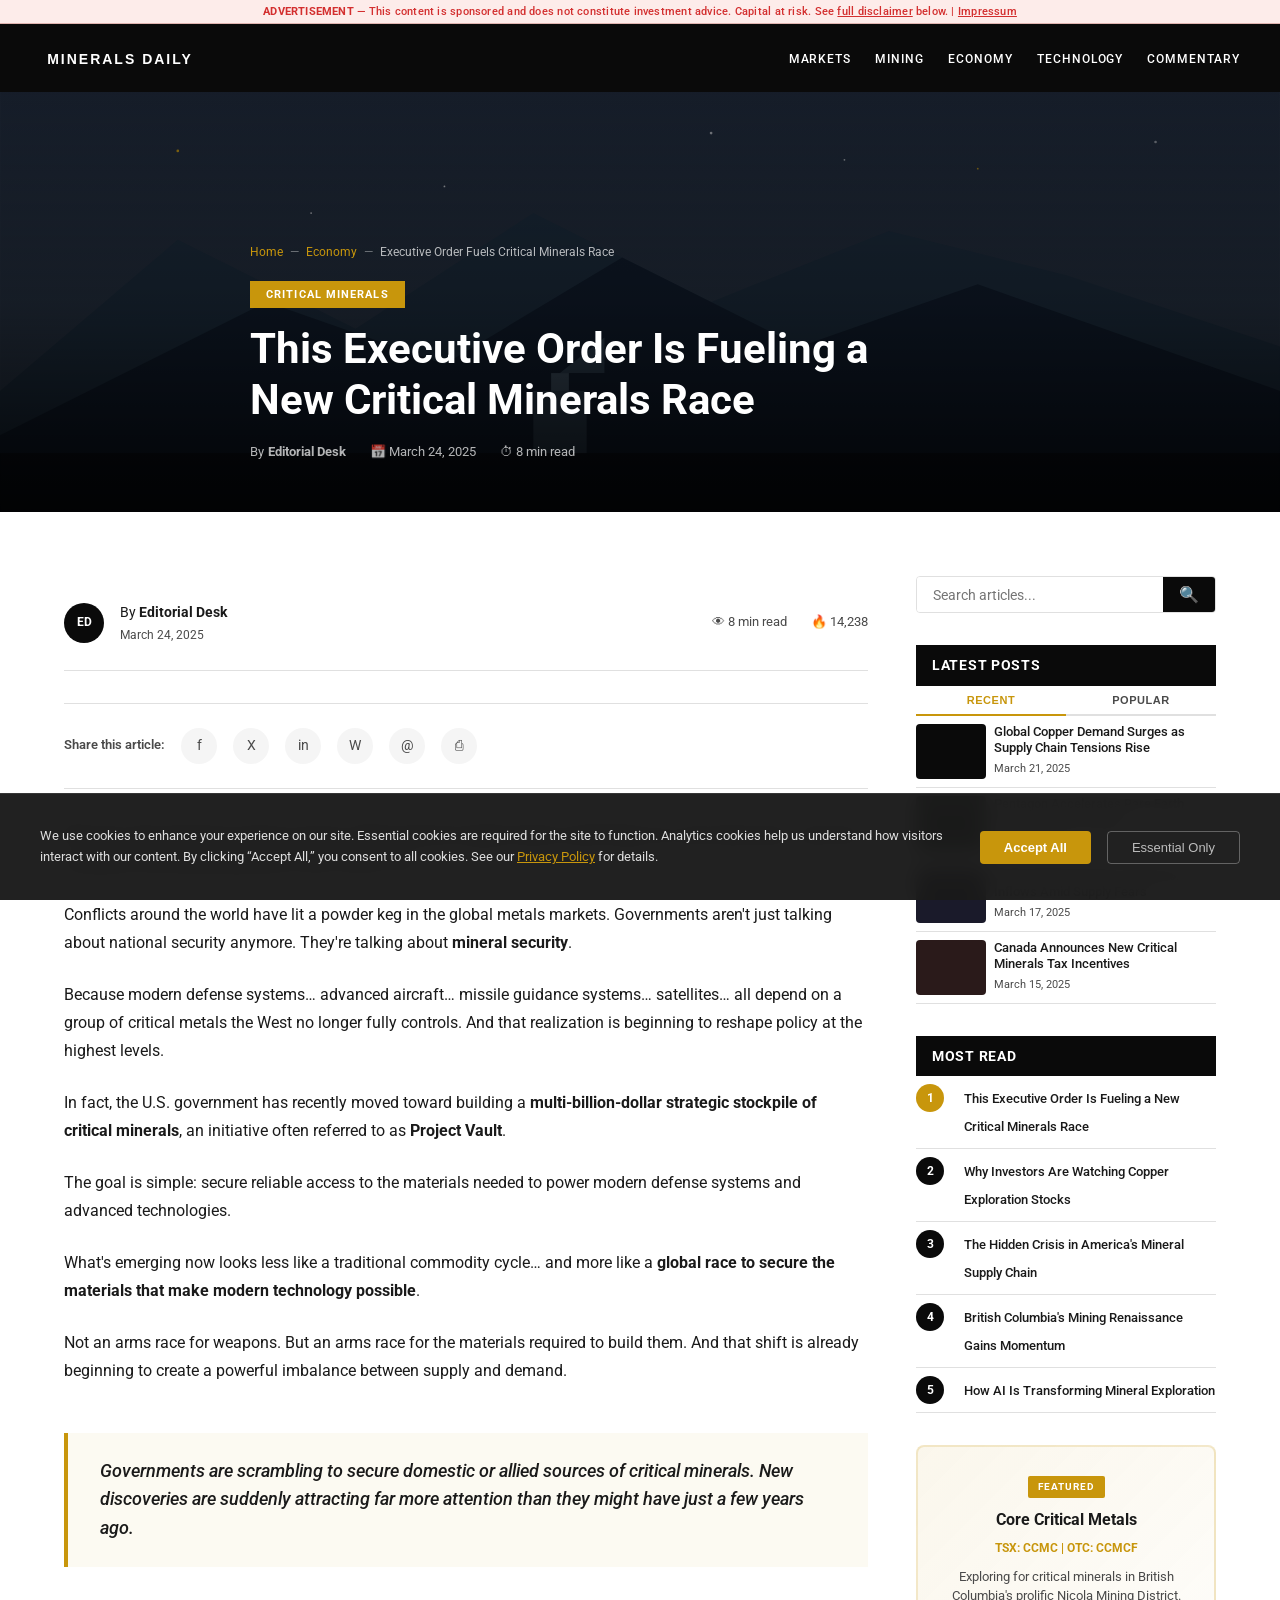
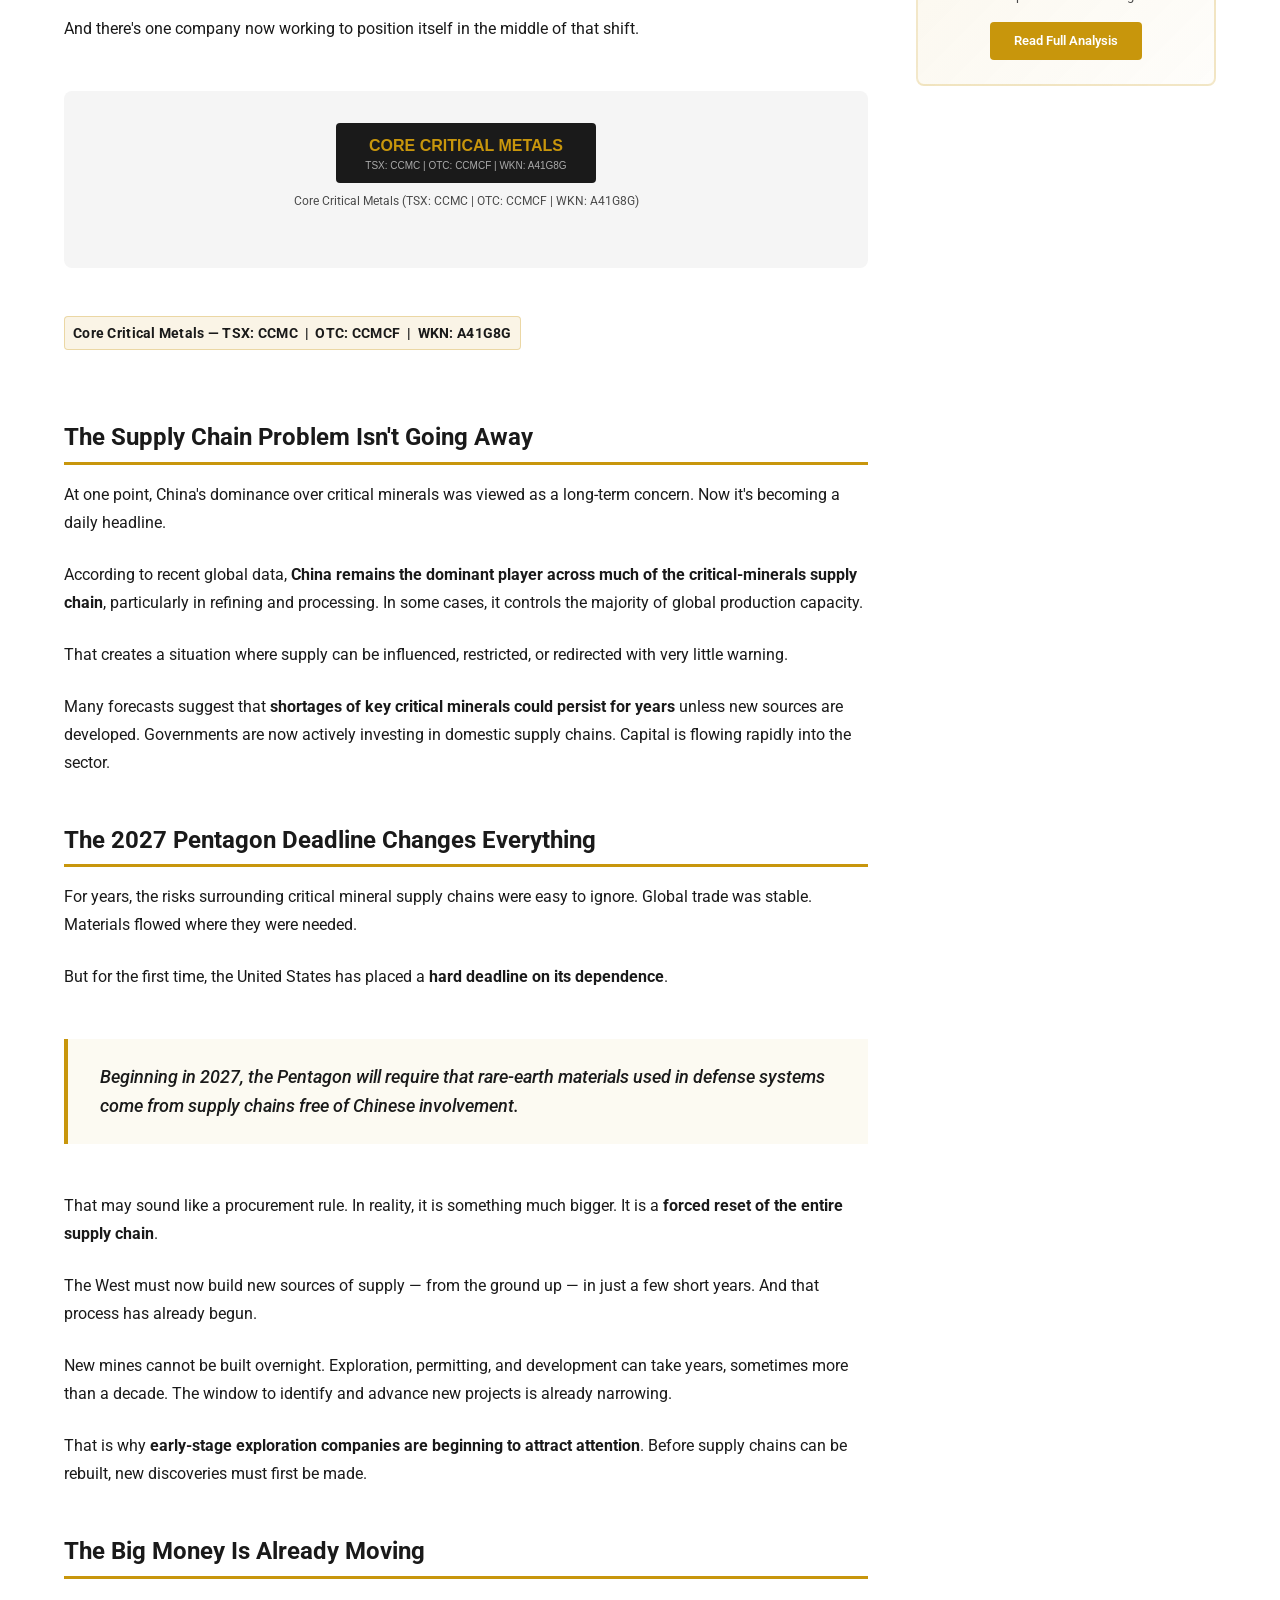
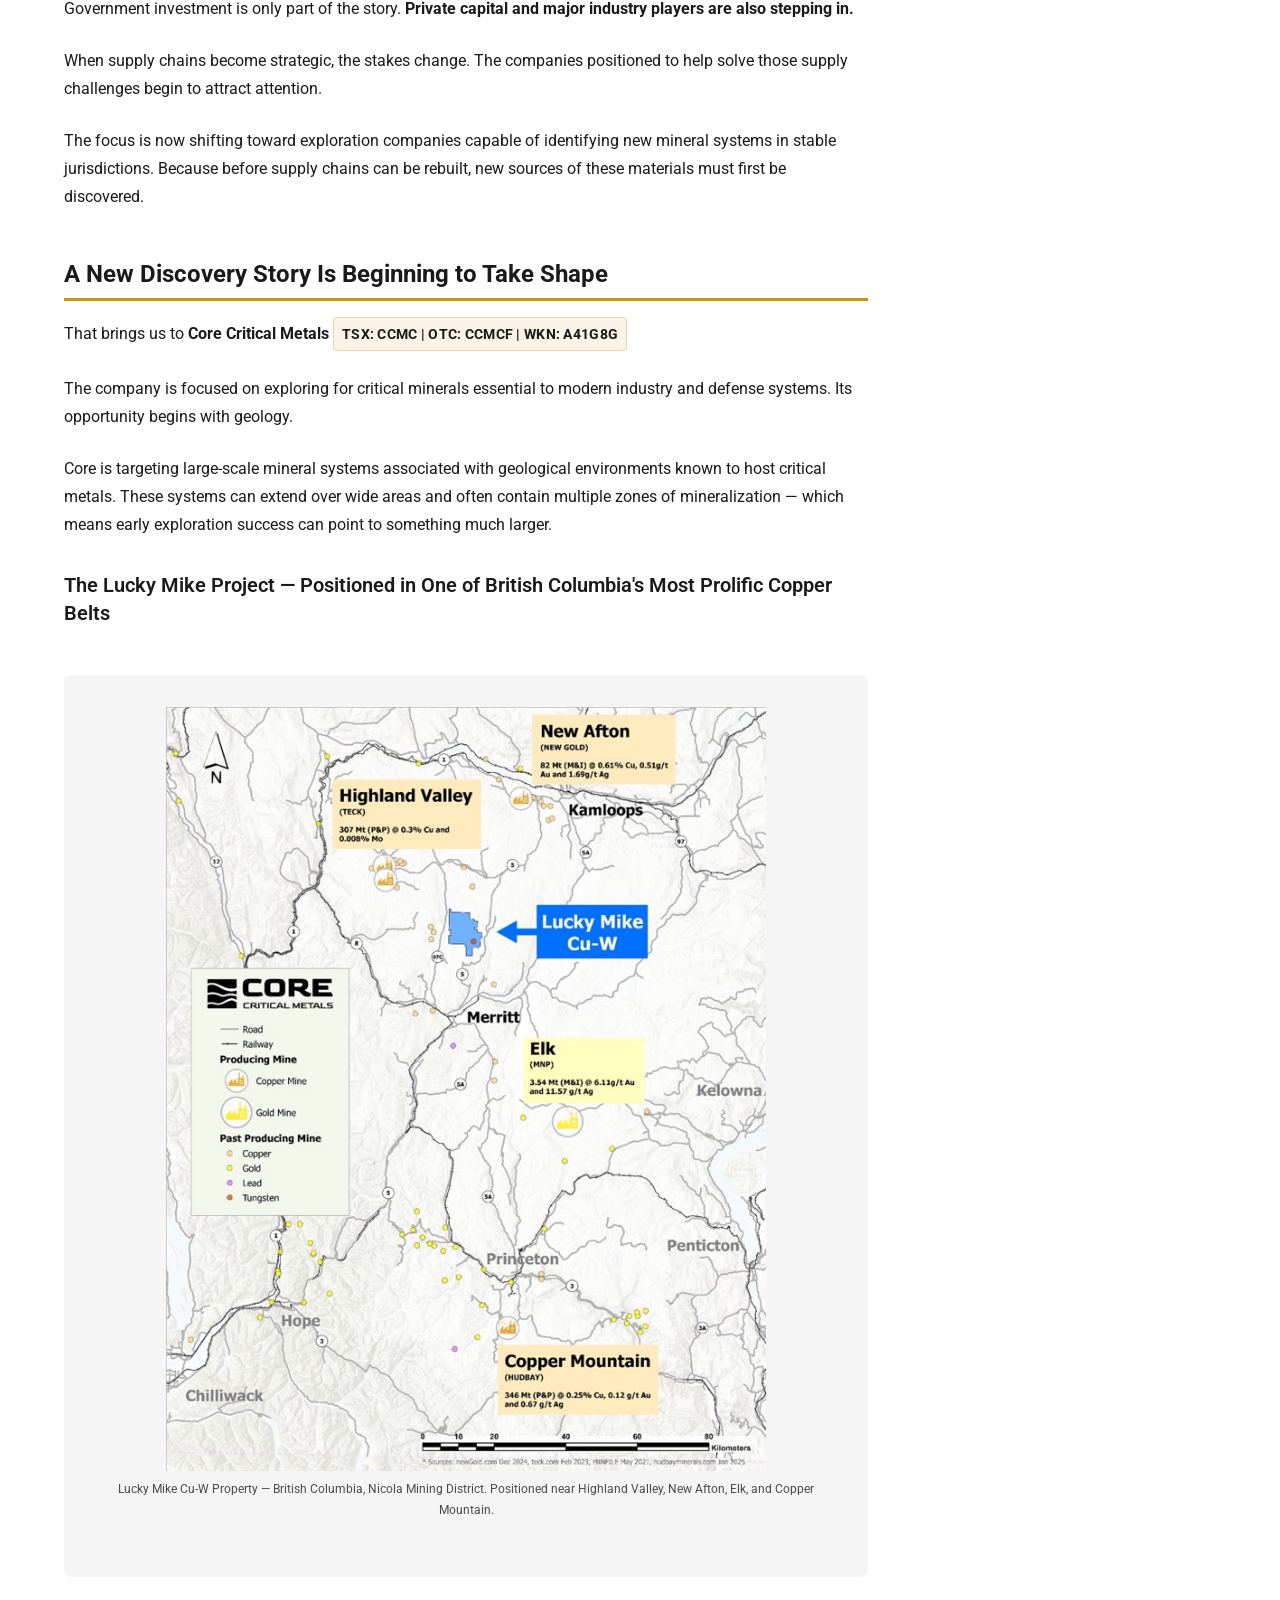
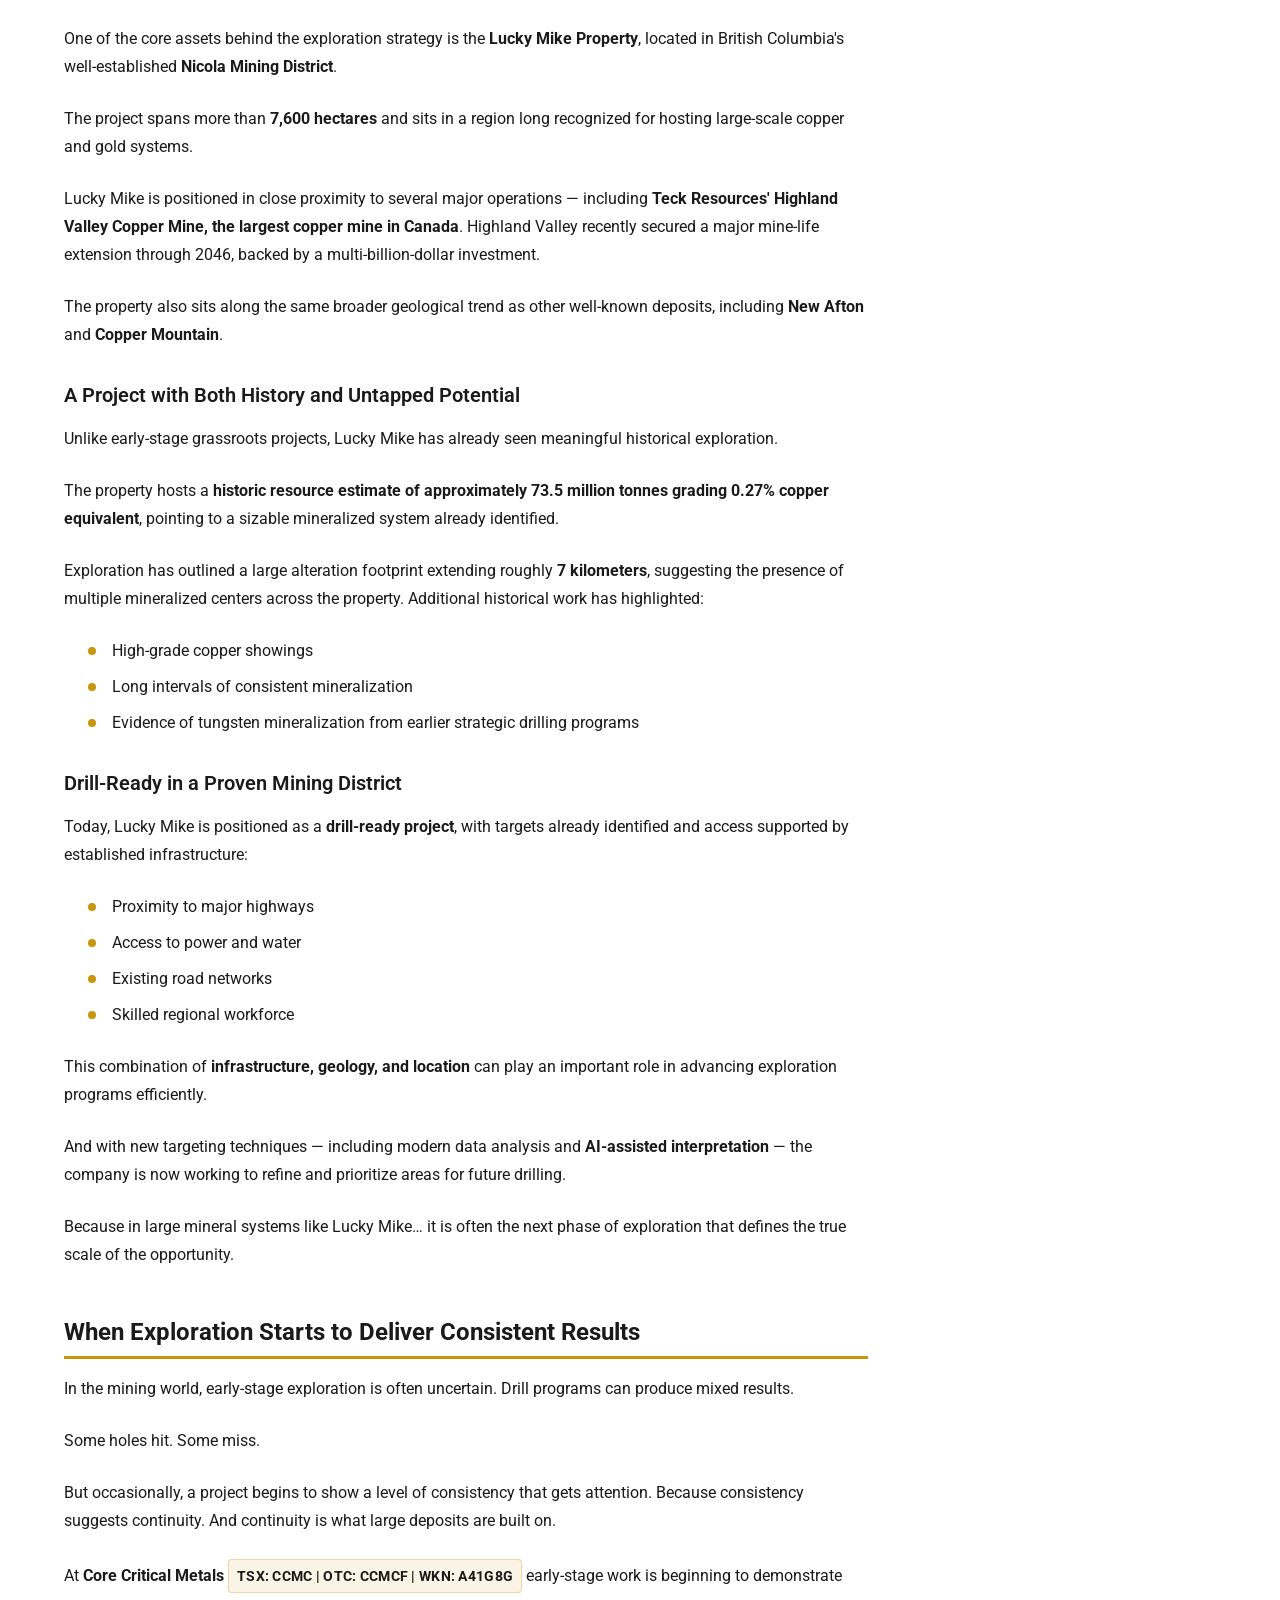
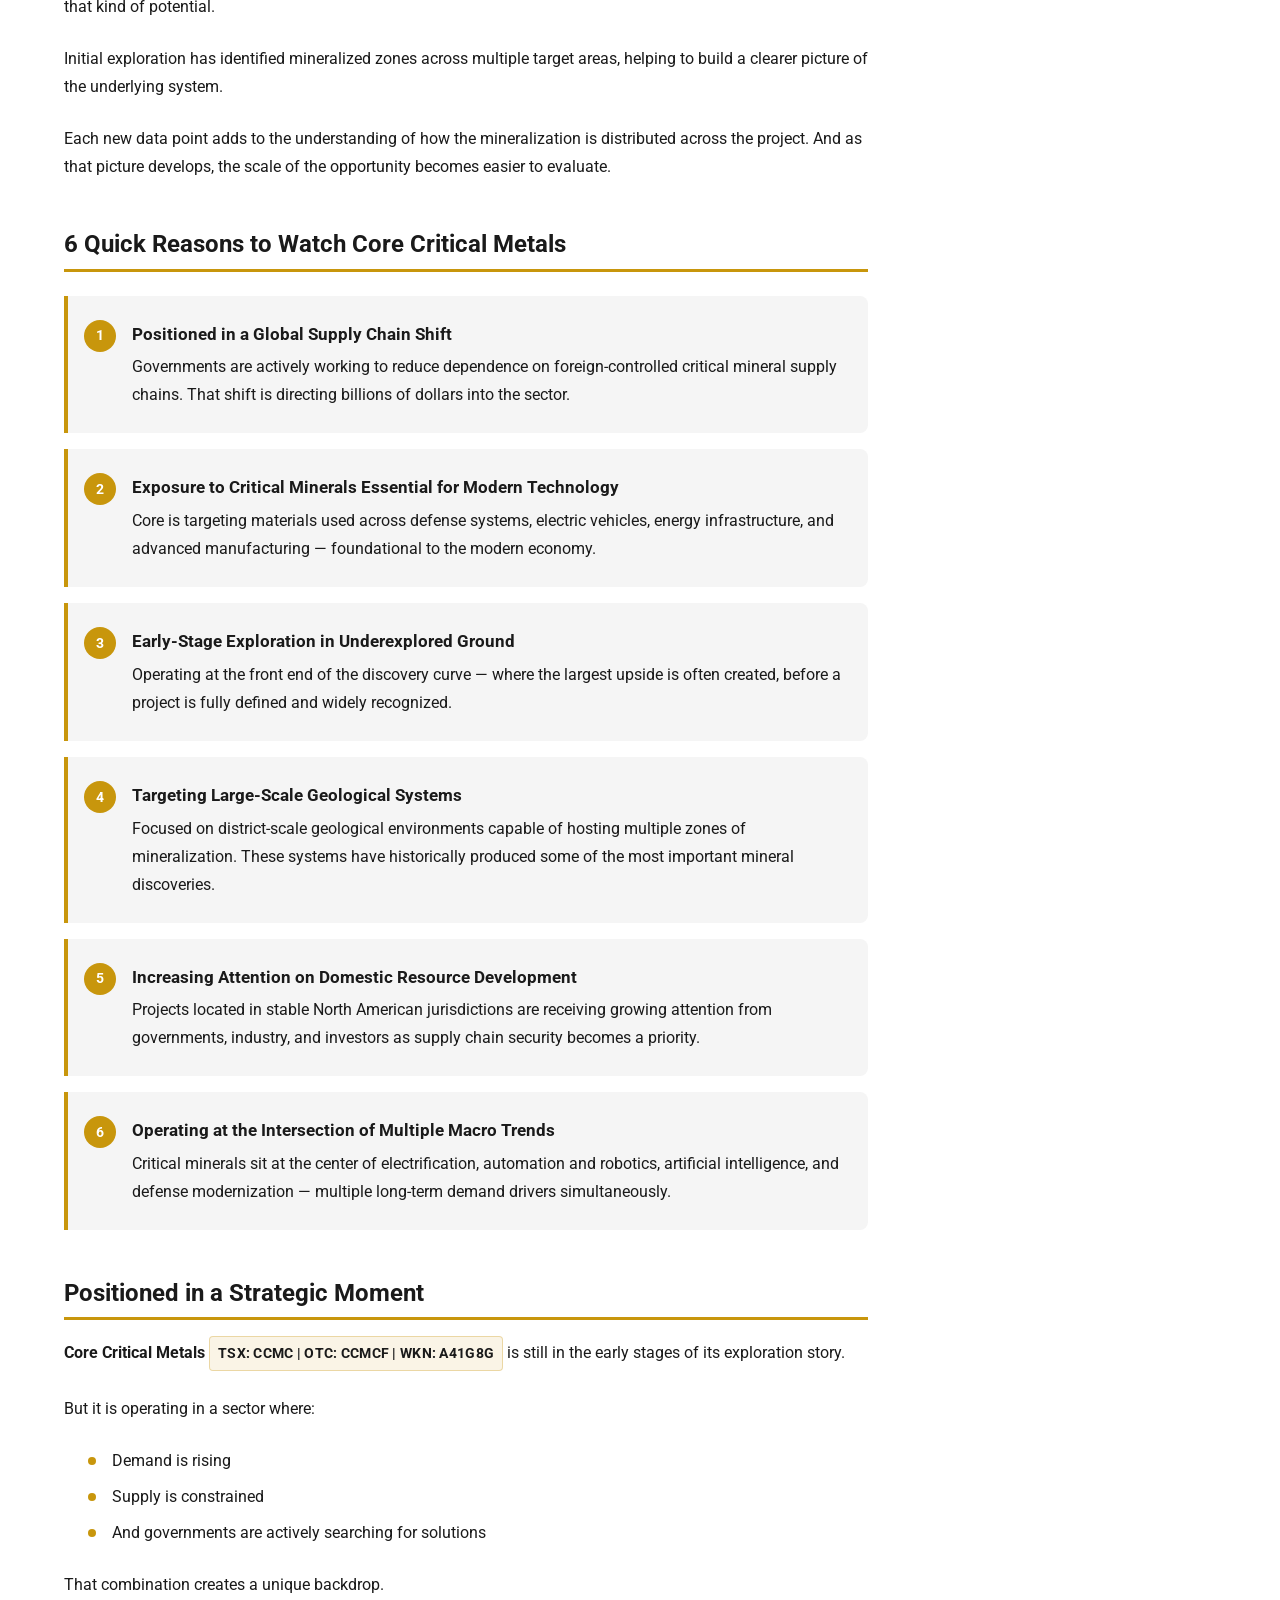
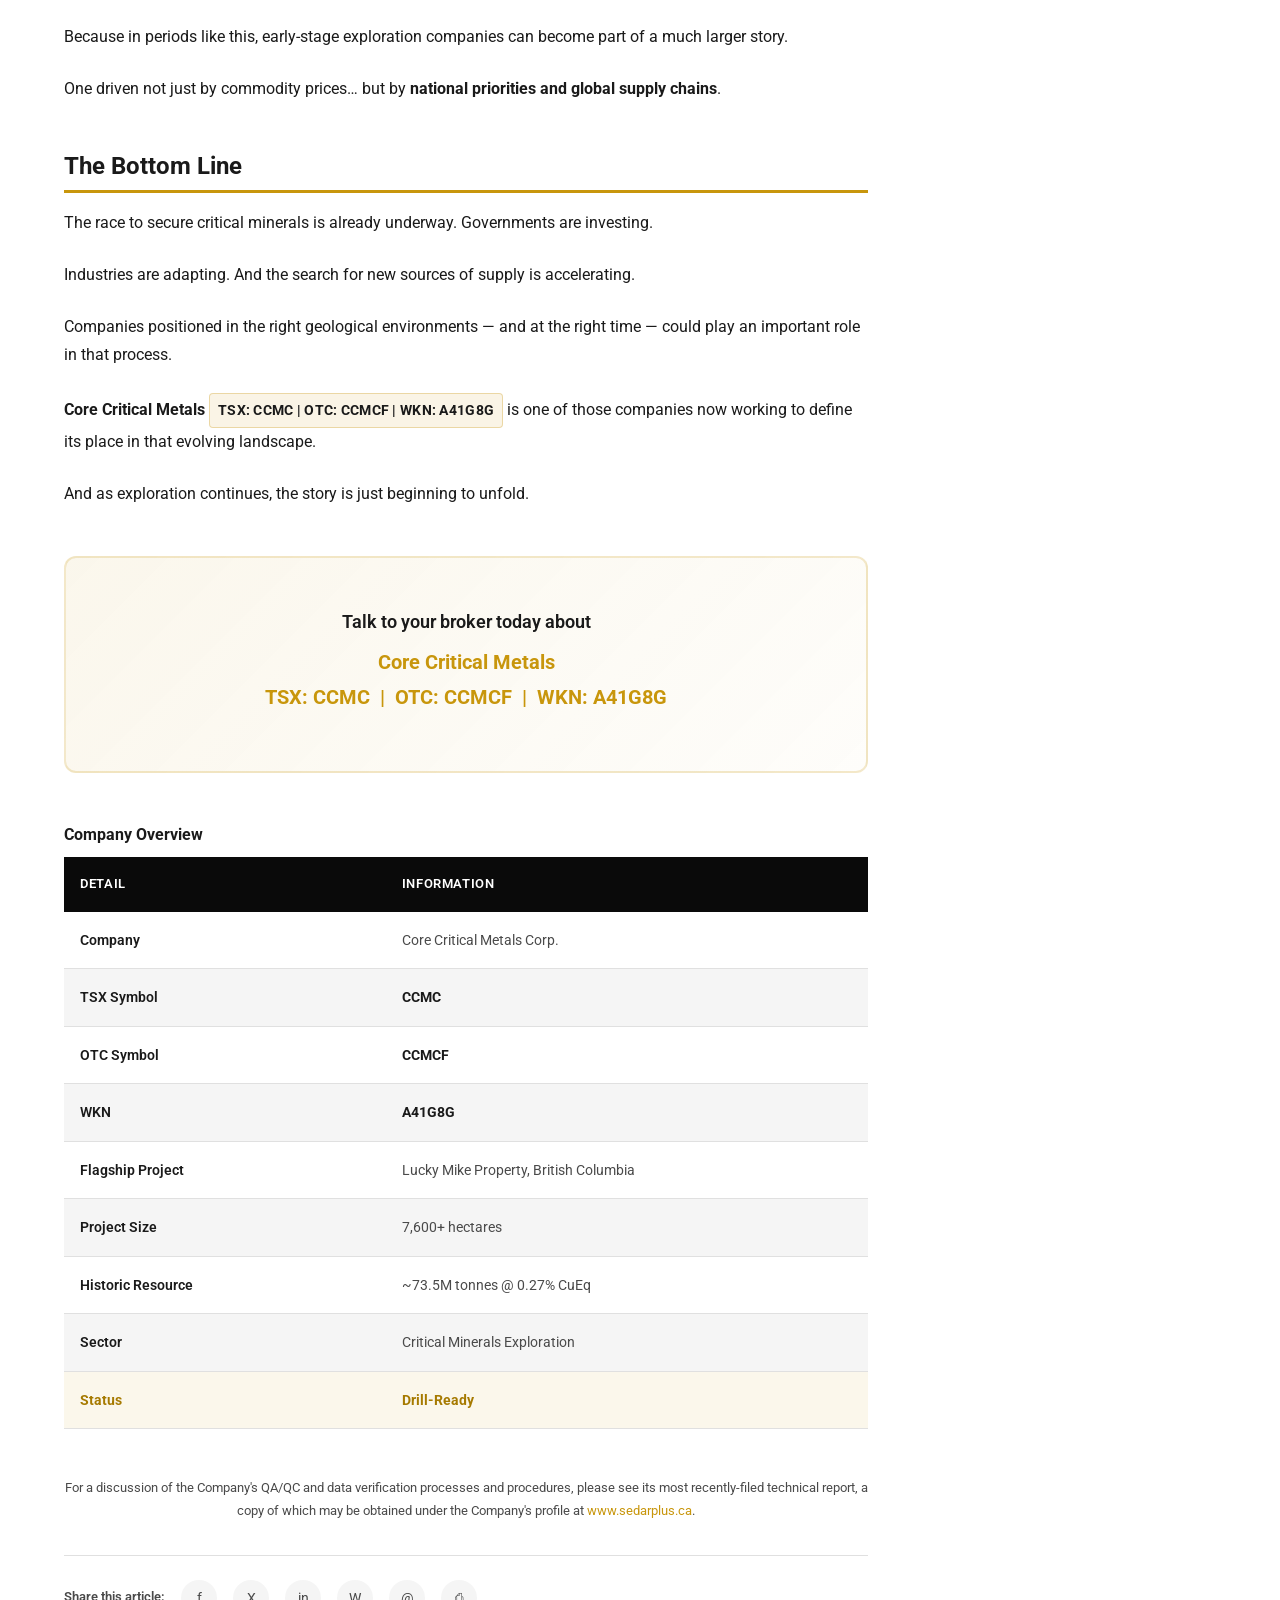
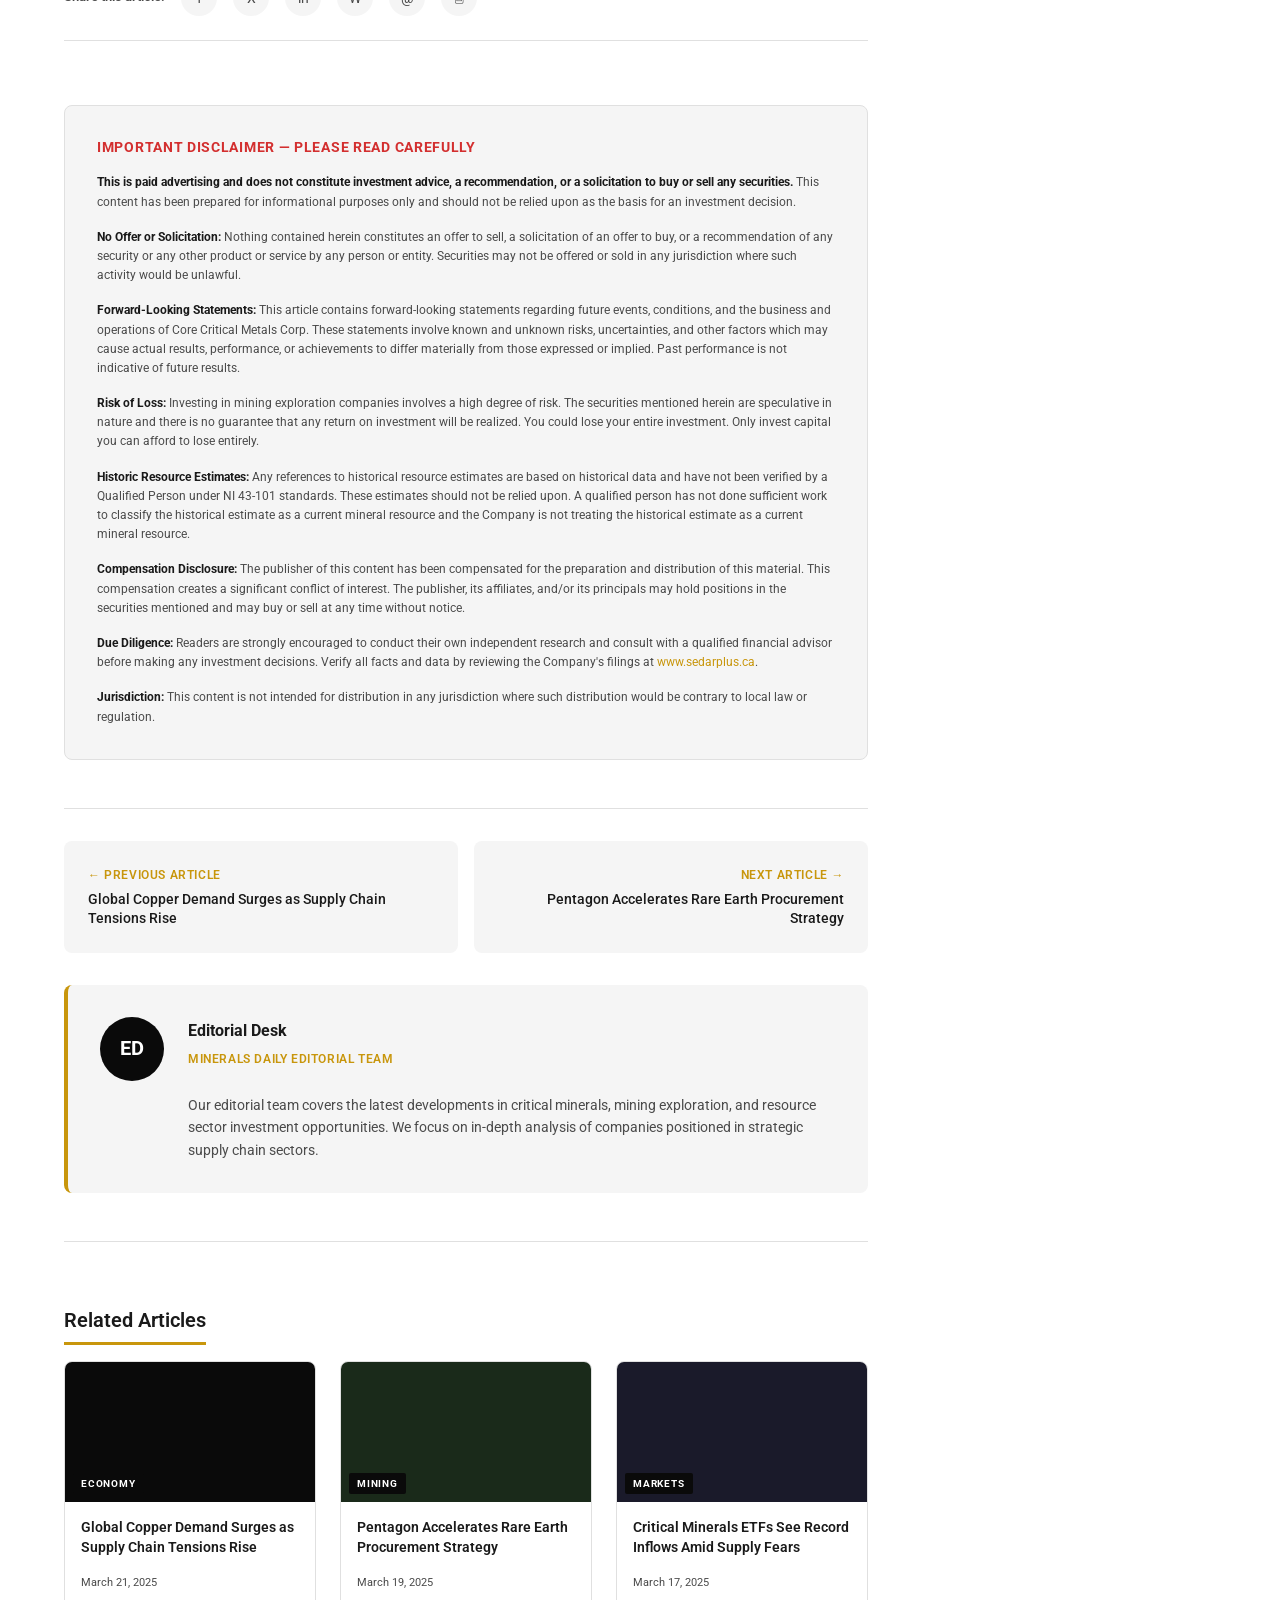
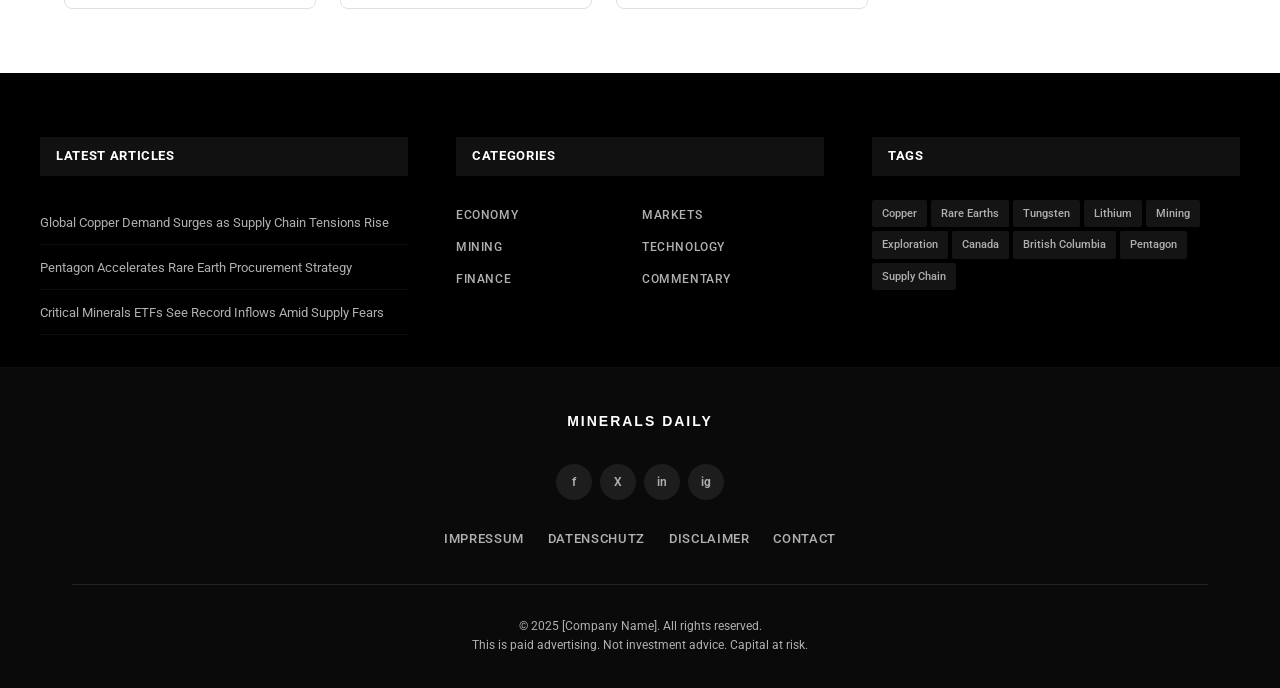
<file: index.html>
<!DOCTYPE html>
<html lang="en">
<head>
  <meta charset="UTF-8">
  <meta name="viewport" content="width=device-width, initial-scale=1.0, viewport-fit=cover">
  <meta name="description" content="This Executive Order is fueling a new critical minerals race. Discover why America's push to secure supply chains could create major opportunities for early investors.">
  <meta name="robots" content="noindex, nofollow">
  <title>Executive Order Fuels Critical Minerals Race — New Discovery Could Be Key</title>

  <!-- Open Graph -->
  <meta property="og:title" content="This Executive Order Is Fueling a New Critical Minerals Race">
  <meta property="og:description" content="Discover why America's push to secure critical mineral supply chains could hinge on a new discovery.">
  <meta property="og:type" content="article">
  <meta property="og:image" content="assets/images/hero-mining.svg">

  <!-- Preconnect -->
  <link rel="preconnect" href="https://fonts.googleapis.com">
  <link rel="preconnect" href="https://fonts.gstatic.com" crossorigin>
  <link href="https://fonts.googleapis.com/css2?family=Roboto:wght@400;500;600;700&display=swap" rel="stylesheet">

  <link rel="stylesheet" href="assets/css/style.css">
</head>
<body>

  <!-- Shared Components (rendered by components.js) -->
  <div id="component-legal-bar"></div>
  <div id="component-header"></div>

  <!-- ============ HERO ============ -->
  <section class="hero" style="background-image: url('assets/images/hero-mining.svg');">
    <div class="hero-content">
      <!-- Breadcrumbs -->
      <nav class="breadcrumbs" aria-label="Breadcrumb">
        <a href="index.html">Home</a>
        <span class="breadcrumb-sep">&mdash;</span>
        <a href="#">Economy</a>
        <span class="breadcrumb-sep">&mdash;</span>
        <span class="breadcrumb-current">Executive Order Fuels Critical Minerals Race</span>
      </nav>
      <span class="hero-category">Critical Minerals</span>
      <h1>This Executive Order Is Fueling a New Critical Minerals Race</h1>
      <div class="hero-meta">
        <span>By <strong>Editorial Desk</strong></span>
        <span>&#128197; March 24, 2025</span>
        <span>&#9201; 8 min read</span>
      </div>
    </div>
  </section>

  <!-- ============ TWO-COLUMN LAYOUT ============ -->
  <div class="page-grid">

  <!-- ============ ARTICLE BODY (Main Column) ============ -->
  <article class="article-body">

    <!-- Article Meta Bar -->
    <div class="article-meta-bar">
      <div class="meta-left">
        <div class="meta-author-avatar">ED</div>
        <div class="meta-author-info">
          <span>By <strong>Editorial Desk</strong></span>
          <span class="meta-time">March 24, 2025</span>
        </div>
      </div>
      <div class="meta-right">
        <span class="meta-stat" title="Reading time">&#128065; 8 min read</span>
        <span class="meta-stat" title="Views">&#128293; 14,238</span>
      </div>
    </div>

    <!-- Share Bar -->
    <div class="share-bar">
      <span>Share this article:</span>
      <a href="#" aria-label="Share on Facebook" rel="noopener noreferrer">f</a>
      <a href="#" aria-label="Share on X (Twitter)" rel="noopener noreferrer">X</a>
      <a href="#" aria-label="Share on LinkedIn" rel="noopener noreferrer">in</a>
      <a href="#" aria-label="Share on WhatsApp" rel="noopener noreferrer">W</a>
      <a href="#" aria-label="Share via Email" rel="noopener noreferrer">@</a>
      <a href="javascript:window.print()" aria-label="Print this article">&#9113;</a>
    </div>

    <!-- Opening -->
    <p><strong>Discover why America's push to secure critical mineral supply chains could hinge on a new discovery&hellip; and one company now positioning itself at the center of it.</strong></p>

    <p>Conflicts around the world have lit a powder keg in the global metals markets. Governments aren't just talking about national security anymore. They're talking about <strong>mineral security</strong>.</p>

    <p>Because modern defense systems&hellip; advanced aircraft&hellip; missile guidance systems&hellip; satellites&hellip; all depend on a group of critical metals the West no longer fully controls. And that realization is beginning to reshape policy at the highest levels.</p>

    <p>In fact, the U.S. government has recently moved toward building a <strong>multi-billion-dollar strategic stockpile of critical minerals</strong>, an initiative often referred to as <strong>Project Vault</strong>.</p>

    <p>The goal is simple: secure reliable access to the materials needed to power modern defense systems and advanced technologies.</p>

    <p>What's emerging now looks less like a traditional commodity cycle&hellip; and more like a <strong>global race to secure the materials that make modern technology possible</strong>.</p>

    <p>Not an arms race for weapons. But an arms race for the materials required to build them. And that shift is already beginning to create a powerful imbalance between supply and demand.</p>

    <!-- Company Introduction -->
    <div class="pullquote">
      Governments are scrambling to secure domestic or allied sources of critical minerals. New discoveries are suddenly attracting far more attention than they might have just a few years ago.
    </div>

    <p>And there's one company now working to position itself in the middle of that shift.</p>

    <div class="company-logo-block">
      <img src="assets/images/ccmc-logo.svg" alt="Core Critical Metals logo" width="260" height="60" loading="lazy">
      <p class="logo-caption">Core Critical Metals (TSX: CCMC | OTC: CCMCF | WKN: A41G8G)</p>
    </div>

    <p class="ticker-highlight">Core Critical Metals &mdash; TSX: CCMC &nbsp;|&nbsp; OTC: CCMCF &nbsp;|&nbsp; WKN: A41G8G</p>

    <!-- Supply Chain Section -->
    <h2>The Supply Chain Problem Isn't Going Away</h2>

    <p>At one point, China's dominance over critical minerals was viewed as a long-term concern. Now it's becoming a daily headline.</p>

    <p>According to recent global data, <strong>China remains the dominant player across much of the critical-minerals supply chain</strong>, particularly in refining and processing. In some cases, it controls the majority of global production capacity.</p>

    <p>That creates a situation where supply can be influenced, restricted, or redirected with very little warning.</p>

    <p>Many forecasts suggest that <strong>shortages of key critical minerals could persist for years</strong> unless new sources are developed. Governments are now actively investing in domestic supply chains. Capital is flowing rapidly into the sector.</p>

    <!-- Pentagon Deadline -->
    <h2>The 2027 Pentagon Deadline Changes Everything</h2>

    <p>For years, the risks surrounding critical mineral supply chains were easy to ignore. Global trade was stable. Materials flowed where they were needed.</p>

    <p>But for the first time, the United States has placed a <strong>hard deadline on its dependence</strong>.</p>

    <div class="pullquote">
      Beginning in 2027, the Pentagon will require that rare-earth materials used in defense systems come from supply chains free of Chinese involvement.
    </div>

    <p>That may sound like a procurement rule. In reality, it is something much bigger. It is a <strong>forced reset of the entire supply chain</strong>.</p>

    <p>The West must now build new sources of supply &mdash; from the ground up &mdash; in just a few short years. And that process has already begun.</p>

    <p>New mines cannot be built overnight. Exploration, permitting, and development can take years, sometimes more than a decade. The window to identify and advance new projects is already narrowing.</p>

    <p>That is why <strong>early-stage exploration companies are beginning to attract attention</strong>. Before supply chains can be rebuilt, new discoveries must first be made.</p>

    <!-- Big Money Section -->
    <h2>The Big Money Is Already Moving</h2>

    <p>Government investment is only part of the story. <strong>Private capital and major industry players are also stepping in.</strong></p>

    <p>When supply chains become strategic, the stakes change. The companies positioned to help solve those supply challenges begin to attract attention.</p>

    <p>The focus is now shifting toward exploration companies capable of identifying new mineral systems in stable jurisdictions. Because before supply chains can be rebuilt, new sources of these materials must first be discovered.</p>

    <!-- Discovery Section -->
    <h2>A New Discovery Story Is Beginning to Take Shape</h2>

    <p>That brings us to <strong>Core Critical Metals</strong> <span class="ticker-highlight">TSX: CCMC | OTC: CCMCF | WKN: A41G8G</span></p>

    <p>The company is focused on exploring for critical minerals essential to modern industry and defense systems. Its opportunity begins with geology.</p>

    <p>Core is targeting large-scale mineral systems associated with geological environments known to host critical metals. These systems can extend over wide areas and often contain multiple zones of mineralization &mdash; which means early exploration success can point to something much larger.</p>

    <!-- Lucky Mike Section with Image -->
    <h3>The Lucky Mike Project &mdash; Positioned in One of British Columbia's Most Prolific Copper Belts</h3>

    <div class="company-logo-block">
      <img src="assets/images/lucky-mike-geological-map.jpeg" alt="Geological map of British Columbia's Nicola Mining District showing Lucky Mike Cu-W project location relative to Highland Valley (Teck), New Afton, Elk, and Copper Mountain producing and past-producing mines" width="600" height="780" loading="lazy" style="max-width: 100%;">
      <p class="logo-caption">Lucky Mike Cu-W Property &mdash; British Columbia, Nicola Mining District. Positioned near Highland Valley, New Afton, Elk, and Copper Mountain.</p>
    </div>

    <p>One of the core assets behind the exploration strategy is the <strong>Lucky Mike Property</strong>, located in British Columbia's well-established <strong>Nicola Mining District</strong>.</p>

    <p>The project spans more than <strong>7,600 hectares</strong> and sits in a region long recognized for hosting large-scale copper and gold systems.</p>

    <p>Lucky Mike is positioned in close proximity to several major operations &mdash; including <strong>Teck Resources' Highland Valley Copper Mine, the largest copper mine in Canada</strong>. Highland Valley recently secured a major mine-life extension through 2046, backed by a multi-billion-dollar investment.</p>

    <p>The property also sits along the same broader geological trend as other well-known deposits, including <strong>New Afton</strong> and <strong>Copper Mountain</strong>.</p>

    <h3>A Project with Both History and Untapped Potential</h3>

    <p>Unlike early-stage grassroots projects, Lucky Mike has already seen meaningful historical exploration.</p>

    <p>The property hosts a <strong>historic resource estimate of approximately 73.5 million tonnes grading 0.27% copper equivalent</strong>, pointing to a sizable mineralized system already identified.</p>

    <p>Exploration has outlined a large alteration footprint extending roughly <strong>7 kilometers</strong>, suggesting the presence of multiple mineralized centers across the property. Additional historical work has highlighted:</p>

    <ul>
      <li>High-grade copper showings</li>
      <li>Long intervals of consistent mineralization</li>
      <li>Evidence of tungsten mineralization from earlier strategic drilling programs</li>
    </ul>

    <h3>Drill-Ready in a Proven Mining District</h3>

    <p>Today, Lucky Mike is positioned as a <strong>drill-ready project</strong>, with targets already identified and access supported by established infrastructure:</p>

    <ul>
      <li>Proximity to major highways</li>
      <li>Access to power and water</li>
      <li>Existing road networks</li>
      <li>Skilled regional workforce</li>
    </ul>

    <p>This combination of <strong>infrastructure, geology, and location</strong> can play an important role in advancing exploration programs efficiently.</p>

    <p>And with new targeting techniques &mdash; including modern data analysis and <strong>AI-assisted interpretation</strong> &mdash; the company is now working to refine and prioritize areas for future drilling.</p>

    <p>Because in large mineral systems like Lucky Mike&hellip; it is often the next phase of exploration that defines the true scale of the opportunity.</p>

    <!-- When Exploration Starts to Deliver -->
    <h2>When Exploration Starts to Deliver Consistent Results</h2>

    <p>In the mining world, early-stage exploration is often uncertain. Drill programs can produce mixed results.</p>

    <p>Some holes hit. Some miss.</p>

    <p>But occasionally, a project begins to show a level of consistency that gets attention. Because consistency suggests continuity. And continuity is what large deposits are built on.</p>

    <p>At <strong>Core Critical Metals</strong> <span class="ticker-highlight">TSX: CCMC | OTC: CCMCF | WKN: A41G8G</span> early-stage work is beginning to demonstrate that kind of potential.</p>

    <p>Initial exploration has identified mineralized zones across multiple target areas, helping to build a clearer picture of the underlying system.</p>

    <p>Each new data point adds to the understanding of how the mineralization is distributed across the project. And as that picture develops, the scale of the opportunity becomes easier to evaluate.</p>

    <!-- 6 Reasons Section -->
    <h2>6 Quick Reasons to Watch Core Critical Metals</h2>

    <ol class="reasons-list">
      <li>
        <strong>Positioned in a Global Supply Chain Shift</strong>
        Governments are actively working to reduce dependence on foreign-controlled critical mineral supply chains. That shift is directing billions of dollars into the sector.
      </li>
      <li>
        <strong>Exposure to Critical Minerals Essential for Modern Technology</strong>
        Core is targeting materials used across defense systems, electric vehicles, energy infrastructure, and advanced manufacturing &mdash; foundational to the modern economy.
      </li>
      <li>
        <strong>Early-Stage Exploration in Underexplored Ground</strong>
        Operating at the front end of the discovery curve &mdash; where the largest upside is often created, before a project is fully defined and widely recognized.
      </li>
      <li>
        <strong>Targeting Large-Scale Geological Systems</strong>
        Focused on district-scale geological environments capable of hosting multiple zones of mineralization. These systems have historically produced some of the most important mineral discoveries.
      </li>
      <li>
        <strong>Increasing Attention on Domestic Resource Development</strong>
        Projects located in stable North American jurisdictions are receiving growing attention from governments, industry, and investors as supply chain security becomes a priority.
      </li>
      <li>
        <strong>Operating at the Intersection of Multiple Macro Trends</strong>
        Critical minerals sit at the center of electrification, automation and robotics, artificial intelligence, and defense modernization &mdash; multiple long-term demand drivers simultaneously.
      </li>
    </ol>

    <!-- Positioned in a Strategic Moment -->
    <h2>Positioned in a Strategic Moment</h2>

    <p><strong>Core Critical Metals</strong> <span class="ticker-highlight">TSX: CCMC | OTC: CCMCF | WKN: A41G8G</span> is still in the early stages of its exploration story.</p>

    <p>But it is operating in a sector where:</p>

    <ul>
      <li>Demand is rising</li>
      <li>Supply is constrained</li>
      <li>And governments are actively searching for solutions</li>
    </ul>

    <p>That combination creates a unique backdrop.</p>

    <p>Because in periods like this, early-stage exploration companies can become part of a much larger story.</p>

    <p>One driven not just by commodity prices&hellip; but by <strong>national priorities and global supply chains</strong>.</p>

    <!-- Closing -->
    <h2>The Bottom Line</h2>

    <p>The race to secure critical minerals is already underway. Governments are investing.</p>

    <p>Industries are adapting. And the search for new sources of supply is accelerating.</p>

    <p>Companies positioned in the right geological environments &mdash; and at the right time &mdash; could play an important role in that process.</p>

    <p><strong>Core Critical Metals</strong> <span class="ticker-highlight">TSX: CCMC | OTC: CCMCF | WKN: A41G8G</span> is one of those companies now working to define its place in that evolving landscape.</p>

    <p>And as exploration continues, the story is just beginning to unfold.</p>

    <!-- CTA Block -->
    <div class="cta-block">
      <p>Talk to your broker today about</p>
      <p class="ticker">Core Critical Metals<br>TSX: CCMC &nbsp;|&nbsp; OTC: CCMCF &nbsp;|&nbsp; WKN: A41G8G</p>
    </div>

    <!-- Company Details Table -->
    <table class="company-table">
      <caption>Company Overview</caption>
      <thead>
        <tr>
          <th scope="col">Detail</th>
          <th scope="col">Information</th>
        </tr>
      </thead>
      <tbody>
        <tr>
          <td class="label-cell">Company</td>
          <td class="value-cell">Core Critical Metals Corp.</td>
        </tr>
        <tr>
          <td class="label-cell">TSX Symbol</td>
          <td class="value-cell"><strong>CCMC</strong></td>
        </tr>
        <tr>
          <td class="label-cell">OTC Symbol</td>
          <td class="value-cell"><strong>CCMCF</strong></td>
        </tr>
        <tr>
          <td class="label-cell">WKN</td>
          <td class="value-cell"><strong>A41G8G</strong></td>
        </tr>
        <tr>
          <td class="label-cell">Flagship Project</td>
          <td class="value-cell">Lucky Mike Property, British Columbia</td>
        </tr>
        <tr>
          <td class="label-cell">Project Size</td>
          <td class="value-cell">7,600+ hectares</td>
        </tr>
        <tr>
          <td class="label-cell">Historic Resource</td>
          <td class="value-cell">~73.5M tonnes @ 0.27% CuEq</td>
        </tr>
        <tr>
          <td class="label-cell">Sector</td>
          <td class="value-cell">Critical Minerals Exploration</td>
        </tr>
        <tr class="highlight-row">
          <td class="label-cell">Status</td>
          <td class="value-cell">Drill-Ready</td>
        </tr>
      </tbody>
    </table>

    <!-- SEDAR Reference -->
    <p style="font-size: 0.8125rem; color: var(--color-text-secondary); text-align: center;">
      For a discussion of the Company's QA/QC and data verification processes and procedures, please see its most recently-filed technical report, a copy of which may be obtained under the Company's profile at <a href="https://www.sedarplus.ca" target="_blank" rel="noopener noreferrer">www.sedarplus.ca</a>.
    </p>

    <!-- Bottom Share Bar -->
    <div class="share-bar share-bar-bottom">
      <span>Share this article:</span>
      <a href="#" aria-label="Share on Facebook" rel="noopener noreferrer">f</a>
      <a href="#" aria-label="Share on X (Twitter)" rel="noopener noreferrer">X</a>
      <a href="#" aria-label="Share on LinkedIn" rel="noopener noreferrer">in</a>
      <a href="#" aria-label="Share on WhatsApp" rel="noopener noreferrer">W</a>
      <a href="#" aria-label="Share via Email" rel="noopener noreferrer">@</a>
      <a href="javascript:window.print()" aria-label="Print this article">&#9113;</a>
    </div>

    <!-- ============ DISCLAIMER ============ -->
    <section class="disclaimer-section" id="disclaimer">
      <h3>Important Disclaimer &mdash; Please Read Carefully</h3>

      <p><strong>This is paid advertising and does not constitute investment advice, a recommendation, or a solicitation to buy or sell any securities.</strong> This content has been prepared for informational purposes only and should not be relied upon as the basis for an investment decision.</p>

      <p><strong>No Offer or Solicitation:</strong> Nothing contained herein constitutes an offer to sell, a solicitation of an offer to buy, or a recommendation of any security or any other product or service by any person or entity. Securities may not be offered or sold in any jurisdiction where such activity would be unlawful.</p>

      <p><strong>Forward-Looking Statements:</strong> This article contains forward-looking statements regarding future events, conditions, and the business and operations of Core Critical Metals Corp. These statements involve known and unknown risks, uncertainties, and other factors which may cause actual results, performance, or achievements to differ materially from those expressed or implied. Past performance is not indicative of future results.</p>

      <p><strong>Risk of Loss:</strong> Investing in mining exploration companies involves a high degree of risk. The securities mentioned herein are speculative in nature and there is no guarantee that any return on investment will be realized. You could lose your entire investment. Only invest capital you can afford to lose entirely.</p>

      <p><strong>Historic Resource Estimates:</strong> Any references to historical resource estimates are based on historical data and have not been verified by a Qualified Person under NI 43-101 standards. These estimates should not be relied upon. A qualified person has not done sufficient work to classify the historical estimate as a current mineral resource and the Company is not treating the historical estimate as a current mineral resource.</p>

      <p><strong>Compensation Disclosure:</strong> The publisher of this content has been compensated for the preparation and distribution of this material. This compensation creates a significant conflict of interest. The publisher, its affiliates, and/or its principals may hold positions in the securities mentioned and may buy or sell at any time without notice.</p>

      <p><strong>Due Diligence:</strong> Readers are strongly encouraged to conduct their own independent research and consult with a qualified financial advisor before making any investment decisions. Verify all facts and data by reviewing the Company's filings at <a href="https://www.sedarplus.ca" target="_blank" rel="noopener noreferrer">www.sedarplus.ca</a>.</p>

      <p><strong>Jurisdiction:</strong> This content is not intended for distribution in any jurisdiction where such distribution would be contrary to local law or regulation.</p>
    </section>

    <!-- ============ POST NAVIGATION ============ -->
    <nav class="post-navigation" aria-label="Article navigation">
      <a href="#" class="post-nav-link post-nav-prev">
        <span class="post-nav-label">&larr; Previous Article</span>
        <span class="post-nav-title">Global Copper Demand Surges as Supply Chain Tensions Rise</span>
      </a>
      <a href="#" class="post-nav-link post-nav-next">
        <span class="post-nav-label">Next Article &rarr;</span>
        <span class="post-nav-title">Pentagon Accelerates Rare Earth Procurement Strategy</span>
      </a>
    </nav>

    <!-- ============ AUTHOR BIO ============ -->
    <div class="author-bio">
      <div class="author-bio-avatar">ED</div>
      <div class="author-bio-content">
        <h4>Editorial Desk</h4>
        <p class="author-bio-role">Minerals Daily Editorial Team</p>
        <p>Our editorial team covers the latest developments in critical minerals, mining exploration, and resource sector investment opportunities. We focus on in-depth analysis of companies positioned in strategic supply chain sectors.</p>
      </div>
    </div>

    <!-- ============ RELATED ARTICLES ============ -->
    <section class="related-articles">
      <h3 class="section-heading">Related Articles</h3>
      <div class="related-grid">
        <article class="related-card">
          <div class="related-card-img" style="background-color: var(--color-dark);">
            <span class="related-card-cat">Economy</span>
          </div>
          <h4><a href="#">Global Copper Demand Surges as Supply Chain Tensions Rise</a></h4>
          <span class="related-card-date">March 21, 2025</span>
        </article>
        <article class="related-card">
          <div class="related-card-img" style="background-color: #1a2a1a;">
            <span class="related-card-cat">Mining</span>
          </div>
          <h4><a href="#">Pentagon Accelerates Rare Earth Procurement Strategy</a></h4>
          <span class="related-card-date">March 19, 2025</span>
        </article>
        <article class="related-card">
          <div class="related-card-img" style="background-color: #1a1a2a;">
            <span class="related-card-cat">Markets</span>
          </div>
          <h4><a href="#">Critical Minerals ETFs See Record Inflows Amid Supply Fears</a></h4>
          <span class="related-card-date">March 17, 2025</span>
        </article>
      </div>
    </section>

  </article>

  <!-- ============ SIDEBAR ============ -->
  <aside class="sidebar">

    <!-- Search Widget -->
    <div class="sidebar-widget">
      <form class="sidebar-search" role="search" aria-label="Site search">
        <input type="search" placeholder="Search articles..." aria-label="Search">
        <button type="submit" aria-label="Search">&#128269;</button>
      </form>
    </div>

    <!-- Latest Posts (Tabbed) -->
    <div class="sidebar-widget">
      <h3 class="widget-title">Latest Posts</h3>
      <div class="widget-tabs">
        <button class="widget-tab active" data-tab="recent">Recent</button>
        <button class="widget-tab" data-tab="popular">Popular</button>
      </div>
      <div class="widget-tab-content active" id="tab-recent">
        <a href="#" class="widget-post">
          <div class="widget-post-img" style="background-color: var(--color-dark);"></div>
          <div class="widget-post-info">
            <span class="widget-post-title">Global Copper Demand Surges as Supply Chain Tensions Rise</span>
            <span class="widget-post-date">March 21, 2025</span>
          </div>
        </a>
        <a href="#" class="widget-post">
          <div class="widget-post-img" style="background-color: #1a2a1a;"></div>
          <div class="widget-post-info">
            <span class="widget-post-title">Pentagon Accelerates Rare Earth Procurement Strategy</span>
            <span class="widget-post-date">March 19, 2025</span>
          </div>
        </a>
        <a href="#" class="widget-post">
          <div class="widget-post-img" style="background-color: #1a1a2a;"></div>
          <div class="widget-post-info">
            <span class="widget-post-title">Critical Minerals ETFs See Record Inflows Amid Supply Fears</span>
            <span class="widget-post-date">March 17, 2025</span>
          </div>
        </a>
        <a href="#" class="widget-post">
          <div class="widget-post-img" style="background-color: #2a1a1a;"></div>
          <div class="widget-post-info">
            <span class="widget-post-title">Canada Announces New Critical Minerals Tax Incentives</span>
            <span class="widget-post-date">March 15, 2025</span>
          </div>
        </a>
      </div>
      <div class="widget-tab-content" id="tab-popular">
        <a href="#" class="widget-post">
          <div class="widget-post-img" style="background-color: var(--color-dark);"></div>
          <div class="widget-post-info">
            <span class="widget-post-title">This Executive Order Is Fueling a New Critical Minerals Race</span>
            <span class="widget-post-date">March 24, 2025</span>
          </div>
        </a>
        <a href="#" class="widget-post">
          <div class="widget-post-img" style="background-color: #1a2a1a;"></div>
          <div class="widget-post-info">
            <span class="widget-post-title">Why Investors Are Watching Copper Exploration Stocks</span>
            <span class="widget-post-date">March 12, 2025</span>
          </div>
        </a>
        <a href="#" class="widget-post">
          <div class="widget-post-img" style="background-color: #2a2a1a;"></div>
          <div class="widget-post-info">
            <span class="widget-post-title">The Hidden Crisis in America's Mineral Supply Chain</span>
            <span class="widget-post-date">March 8, 2025</span>
          </div>
        </a>
      </div>
    </div>

    <!-- Most Read Widget -->
    <div class="sidebar-widget">
      <h3 class="widget-title">Most Read</h3>
      <ol class="widget-most-read">
        <li><a href="#">This Executive Order Is Fueling a New Critical Minerals Race</a></li>
        <li><a href="#">Why Investors Are Watching Copper Exploration Stocks</a></li>
        <li><a href="#">The Hidden Crisis in America's Mineral Supply Chain</a></li>
        <li><a href="#">British Columbia's Mining Renaissance Gains Momentum</a></li>
        <li><a href="#">How AI Is Transforming Mineral Exploration</a></li>
      </ol>
    </div>

    <!-- CTA Widget -->
    <div class="sidebar-widget sidebar-cta">
      <span class="sidebar-cta-label">Featured</span>
      <p class="sidebar-cta-title">Core Critical Metals</p>
      <p class="sidebar-cta-ticker">TSX: CCMC | OTC: CCMCF</p>
      <p class="sidebar-cta-text">Exploring for critical minerals in British Columbia's prolific Nicola Mining District.</p>
      <a href="#disclaimer" class="sidebar-cta-btn">Read Full Analysis</a>
    </div>

  </aside>

  </div><!-- /.page-grid -->

  <!-- Scroll to Top -->
  <button class="scroll-to-top" id="scroll-to-top" aria-label="Scroll to top">&uarr;</button>

  <!-- Shared Components (rendered by components.js) -->
  <div id="component-footer"></div>
  <div id="component-cookie"></div>

  <script src="assets/js/components.js"></script>
  <script src="assets/js/main.js"></script>
</body>
</html>
</file>
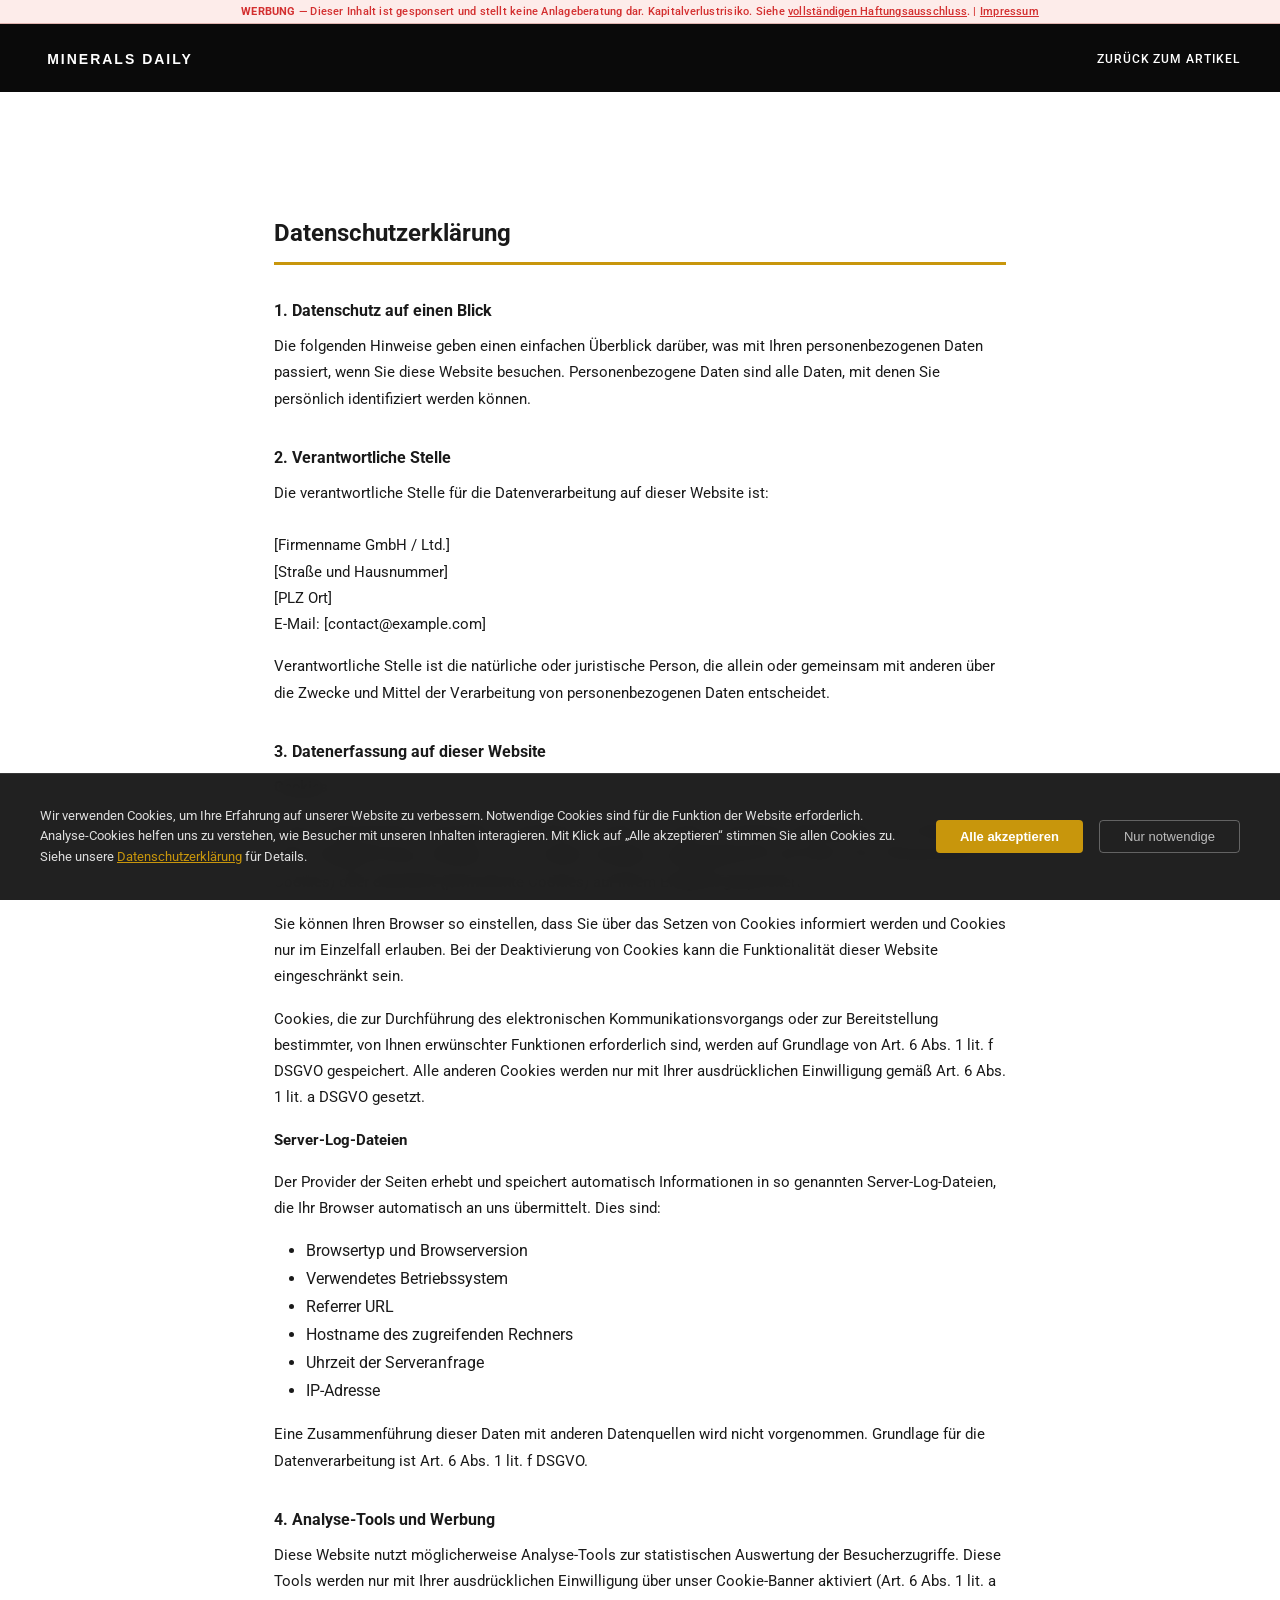
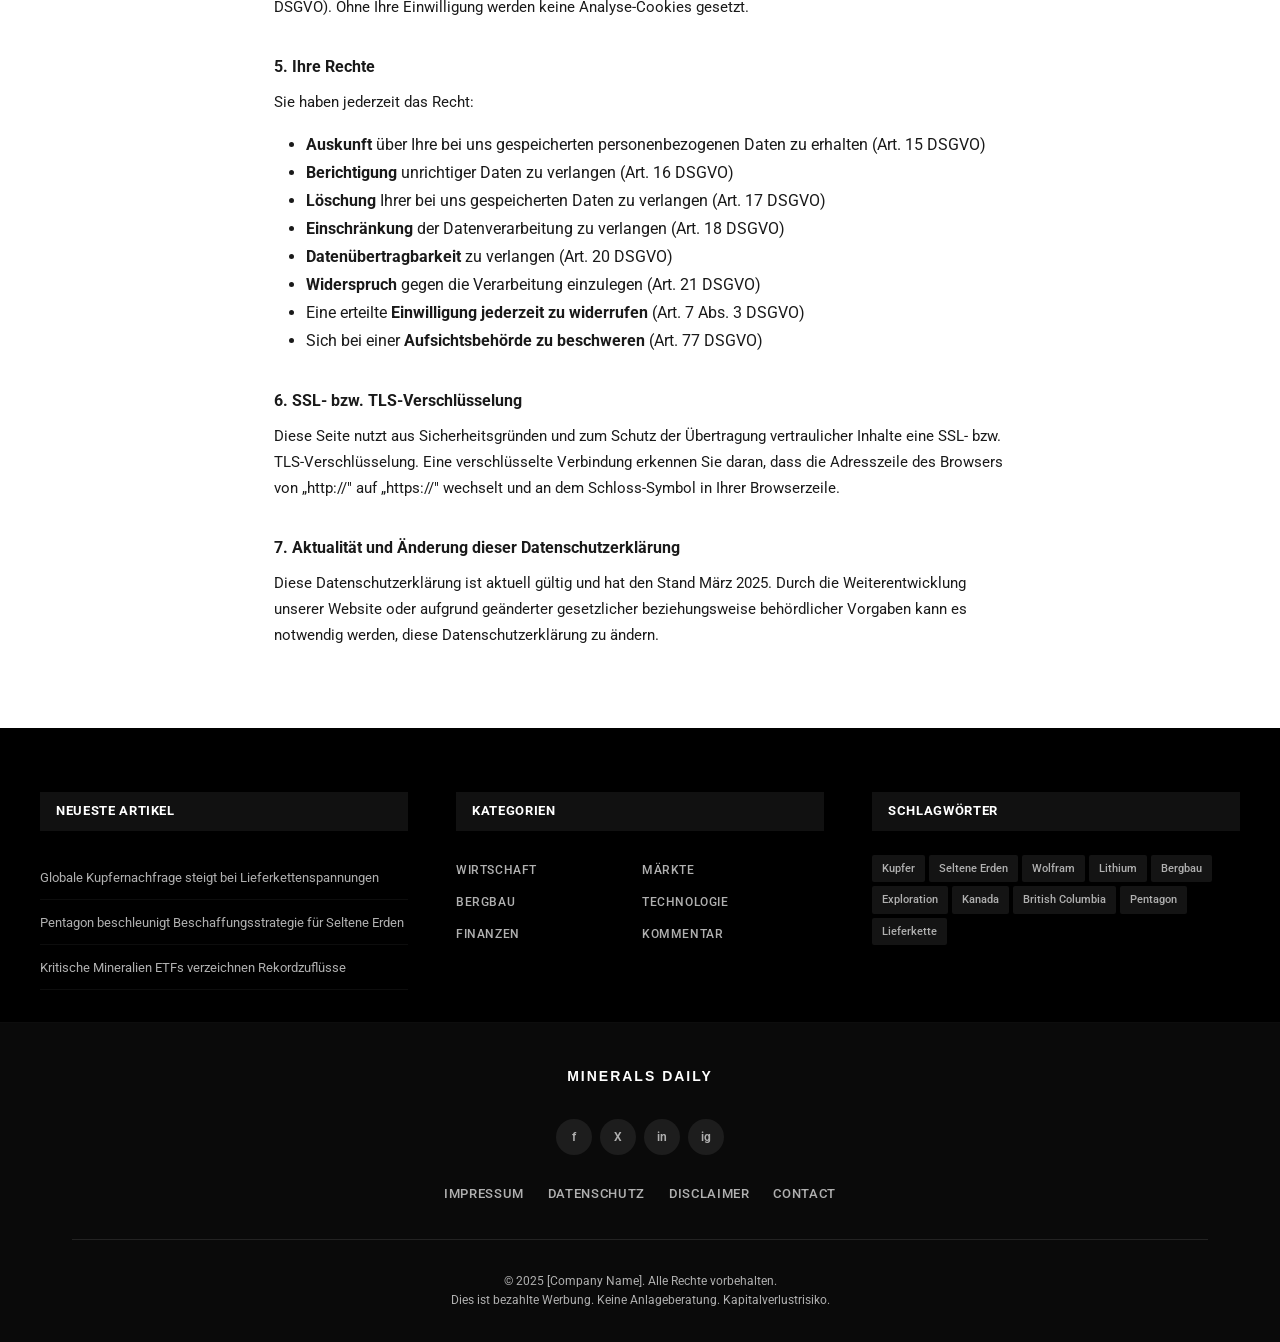
<file: datenschutz.html>
<!DOCTYPE html>
<html lang="de">
<head>
  <meta charset="UTF-8">
  <meta name="viewport" content="width=device-width, initial-scale=1.0, viewport-fit=cover">
  <meta name="description" content="Datenschutzerklärung — Informationen zum Datenschutz nach DSGVO">
  <meta name="robots" content="noindex, nofollow">
  <title>Datenschutzerklärung</title>
  <link rel="preconnect" href="https://fonts.googleapis.com">
  <link rel="preconnect" href="https://fonts.gstatic.com" crossorigin>
  <link href="https://fonts.googleapis.com/css2?family=Roboto:wght@400;500;600;700&display=swap" rel="stylesheet">
  <link rel="stylesheet" href="assets/css/style.css">
</head>
<body>

  <!-- Shared Components (rendered by components.js) -->
  <div id="component-legal-bar"></div>
  <div id="component-header"></div>

  <!-- Datenschutz Content -->
  <section class="impressum-section">

    <h2>Datenschutzerklärung</h2>

    <h3>1. Datenschutz auf einen Blick</h3>
    <p>
      Die folgenden Hinweise geben einen einfachen Überblick darüber, was mit Ihren personenbezogenen Daten passiert, wenn Sie diese Website besuchen. Personenbezogene Daten sind alle Daten, mit denen Sie persönlich identifiziert werden können.
    </p>

    <h3>2. Verantwortliche Stelle</h3>
    <p>
      Die verantwortliche Stelle für die Datenverarbeitung auf dieser Website ist:<br><br>
      [Firmenname GmbH / Ltd.]<br>
      [Straße und Hausnummer]<br>
      [PLZ Ort]<br>
      E-Mail: [contact@example.com]
    </p>
    <p>
      Verantwortliche Stelle ist die natürliche oder juristische Person, die allein oder gemeinsam mit anderen über die Zwecke und Mittel der Verarbeitung von personenbezogenen Daten entscheidet.
    </p>

    <h3>3. Datenerfassung auf dieser Website</h3>

    <p><strong>Cookies</strong></p>
    <p>
      Unsere Internetseiten verwenden so genannte „Cookies". Cookies sind kleine Datenpakete und richten auf Ihrem Endgerät keinen Schaden an. Sie werden entweder vorübergehend für die Dauer einer Sitzung (Session-Cookies) oder dauerhaft (permanente Cookies) auf Ihrem Endgerät gespeichert.
    </p>
    <p>
      Sie können Ihren Browser so einstellen, dass Sie über das Setzen von Cookies informiert werden und Cookies nur im Einzelfall erlauben. Bei der Deaktivierung von Cookies kann die Funktionalität dieser Website eingeschränkt sein.
    </p>
    <p>
      Cookies, die zur Durchführung des elektronischen Kommunikationsvorgangs oder zur Bereitstellung bestimmter, von Ihnen erwünschter Funktionen erforderlich sind, werden auf Grundlage von Art. 6 Abs. 1 lit. f DSGVO gespeichert. Alle anderen Cookies werden nur mit Ihrer ausdrücklichen Einwilligung gemäß Art. 6 Abs. 1 lit. a DSGVO gesetzt.
    </p>

    <p><strong>Server-Log-Dateien</strong></p>
    <p>
      Der Provider der Seiten erhebt und speichert automatisch Informationen in so genannten Server-Log-Dateien, die Ihr Browser automatisch an uns übermittelt. Dies sind:
    </p>
    <ul style="padding-left: 2rem; margin-bottom: 1rem;">
      <li>Browsertyp und Browserversion</li>
      <li>Verwendetes Betriebssystem</li>
      <li>Referrer URL</li>
      <li>Hostname des zugreifenden Rechners</li>
      <li>Uhrzeit der Serveranfrage</li>
      <li>IP-Adresse</li>
    </ul>
    <p>
      Eine Zusammenführung dieser Daten mit anderen Datenquellen wird nicht vorgenommen. Grundlage für die Datenverarbeitung ist Art. 6 Abs. 1 lit. f DSGVO.
    </p>

    <h3>4. Analyse-Tools und Werbung</h3>
    <p>
      Diese Website nutzt möglicherweise Analyse-Tools zur statistischen Auswertung der Besucherzugriffe. Diese Tools werden nur mit Ihrer ausdrücklichen Einwilligung über unser Cookie-Banner aktiviert (Art. 6 Abs. 1 lit. a DSGVO). Ohne Ihre Einwilligung werden keine Analyse-Cookies gesetzt.
    </p>

    <h3>5. Ihre Rechte</h3>
    <p>Sie haben jederzeit das Recht:</p>
    <ul style="padding-left: 2rem; margin-bottom: 1rem;">
      <li><strong>Auskunft</strong> über Ihre bei uns gespeicherten personenbezogenen Daten zu erhalten (Art. 15 DSGVO)</li>
      <li><strong>Berichtigung</strong> unrichtiger Daten zu verlangen (Art. 16 DSGVO)</li>
      <li><strong>Löschung</strong> Ihrer bei uns gespeicherten Daten zu verlangen (Art. 17 DSGVO)</li>
      <li><strong>Einschränkung</strong> der Datenverarbeitung zu verlangen (Art. 18 DSGVO)</li>
      <li><strong>Datenübertragbarkeit</strong> zu verlangen (Art. 20 DSGVO)</li>
      <li><strong>Widerspruch</strong> gegen die Verarbeitung einzulegen (Art. 21 DSGVO)</li>
      <li>Eine erteilte <strong>Einwilligung jederzeit zu widerrufen</strong> (Art. 7 Abs. 3 DSGVO)</li>
      <li>Sich bei einer <strong>Aufsichtsbehörde zu beschweren</strong> (Art. 77 DSGVO)</li>
    </ul>

    <h3>6. SSL- bzw. TLS-Verschlüsselung</h3>
    <p>
      Diese Seite nutzt aus Sicherheitsgründen und zum Schutz der Übertragung vertraulicher Inhalte eine SSL- bzw. TLS-Verschlüsselung. Eine verschlüsselte Verbindung erkennen Sie daran, dass die Adresszeile des Browsers von „http://" auf „https://" wechselt und an dem Schloss-Symbol in Ihrer Browserzeile.
    </p>

    <h3>7. Aktualität und Änderung dieser Datenschutzerklärung</h3>
    <p>
      Diese Datenschutzerklärung ist aktuell gültig und hat den Stand März 2025. Durch die Weiterentwicklung unserer Website oder aufgrund geänderter gesetzlicher beziehungsweise behördlicher Vorgaben kann es notwendig werden, diese Datenschutzerklärung zu ändern.
    </p>

  </section>

  <!-- Shared Components (rendered by components.js) -->
  <div id="component-footer"></div>
  <div id="component-cookie"></div>

  <script src="assets/js/components.js"></script>
  <script src="assets/js/main.js"></script>
</body>
</html>
</file>
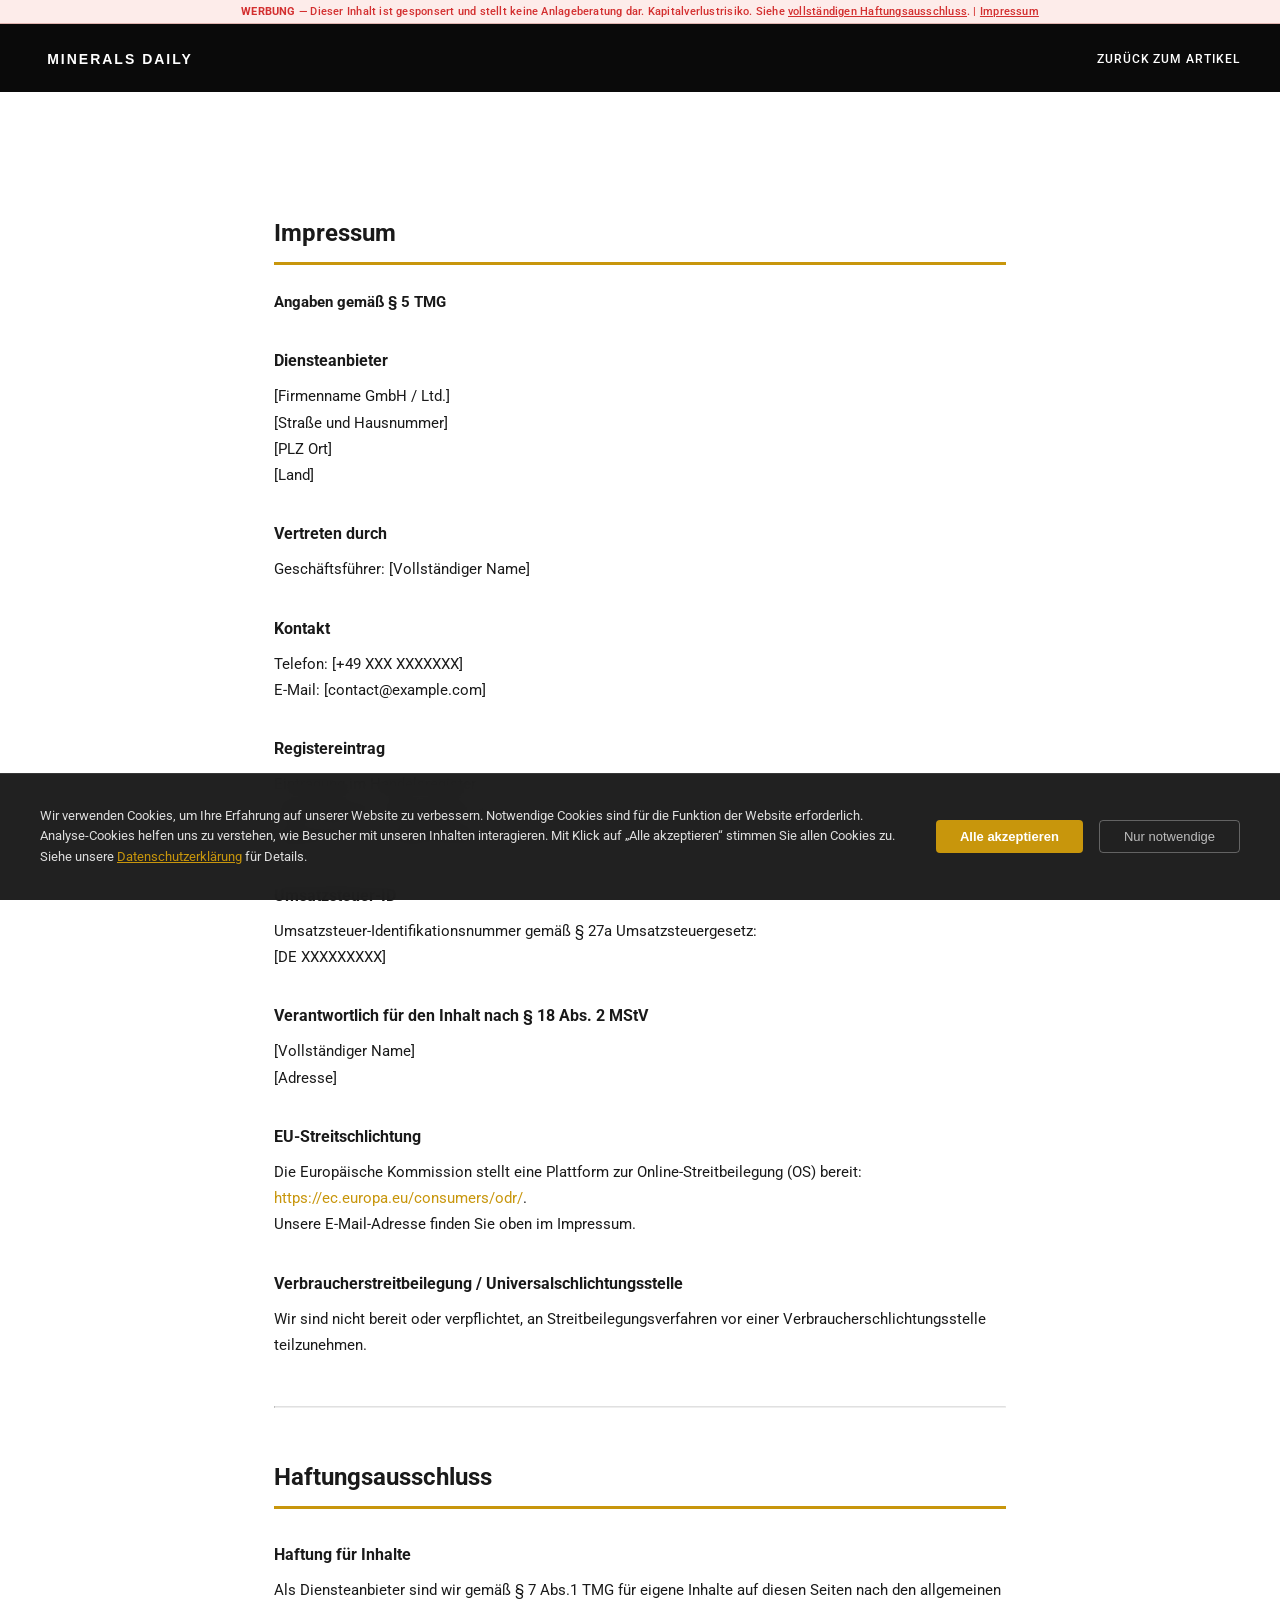
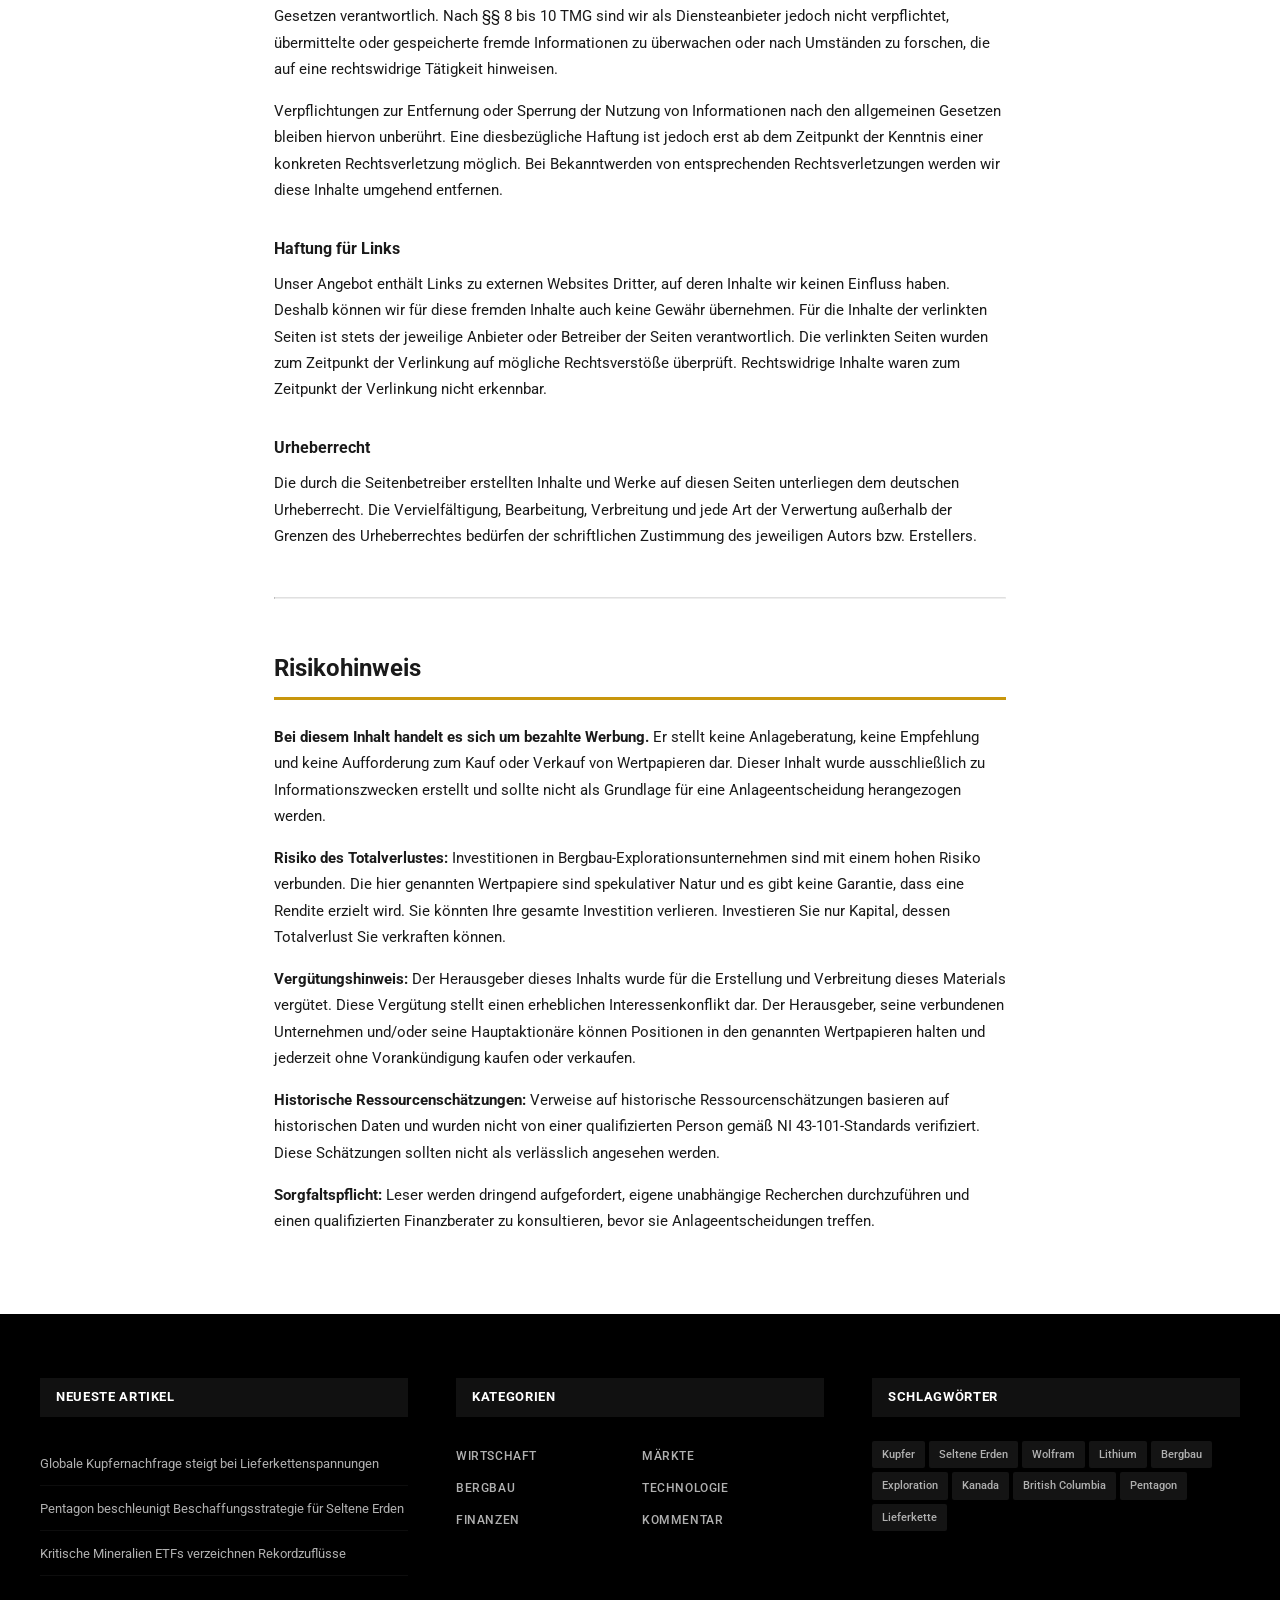
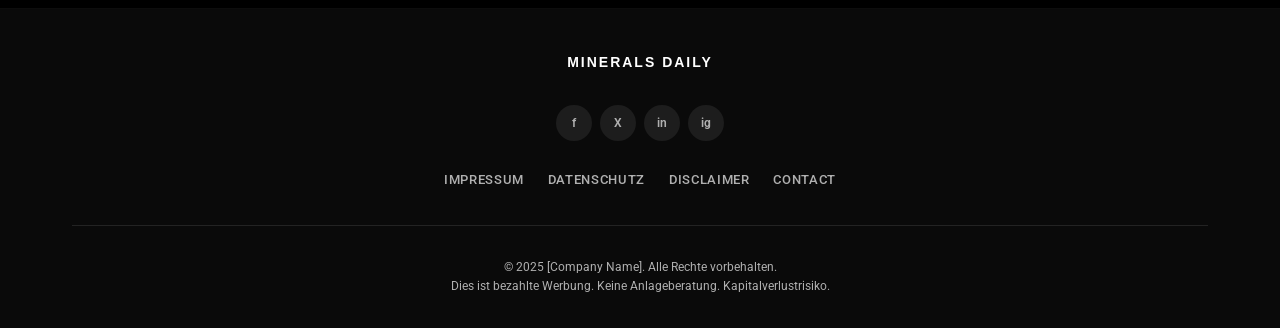
<file: impressum.html>
<!DOCTYPE html>
<html lang="de">
<head>
  <meta charset="UTF-8">
  <meta name="viewport" content="width=device-width, initial-scale=1.0, viewport-fit=cover">
  <meta name="description" content="Impressum — Angaben gemäß § 5 TMG">
  <meta name="robots" content="noindex, nofollow">
  <title>Impressum</title>
  <link rel="preconnect" href="https://fonts.googleapis.com">
  <link rel="preconnect" href="https://fonts.gstatic.com" crossorigin>
  <link href="https://fonts.googleapis.com/css2?family=Roboto:wght@400;500;600;700&display=swap" rel="stylesheet">
  <link rel="stylesheet" href="assets/css/style.css">
</head>
<body>

  <!-- Shared Components (rendered by components.js) -->
  <div id="component-legal-bar"></div>
  <div id="component-header"></div>

  <!-- Impressum Content -->
  <section class="impressum-section">

    <h2>Impressum</h2>
    <p><strong>Angaben gemäß § 5 TMG</strong></p>

    <h3>Diensteanbieter</h3>
    <p>
      [Firmenname GmbH / Ltd.]<br>
      [Straße und Hausnummer]<br>
      [PLZ Ort]<br>
      [Land]
    </p>

    <h3>Vertreten durch</h3>
    <p>
      Geschäftsführer: [Vollständiger Name]
    </p>

    <h3>Kontakt</h3>
    <p>
      Telefon: [+49 XXX XXXXXXX]<br>
      E-Mail: [contact@example.com]
    </p>

    <h3>Registereintrag</h3>
    <p>
      Eintragung im Handelsregister.<br>
      Registergericht: [Amtsgericht Ort]<br>
      Registernummer: [HRB XXXXX]
    </p>

    <h3>Umsatzsteuer-ID</h3>
    <p>
      Umsatzsteuer-Identifikationsnummer gemäß § 27a Umsatzsteuergesetz:<br>
      [DE XXXXXXXXX]
    </p>

    <h3>Verantwortlich für den Inhalt nach § 18 Abs. 2 MStV</h3>
    <p>
      [Vollständiger Name]<br>
      [Adresse]
    </p>

    <h3>EU-Streitschlichtung</h3>
    <p>
      Die Europäische Kommission stellt eine Plattform zur Online-Streitbeilegung (OS) bereit:
      <a href="https://ec.europa.eu/consumers/odr/" target="_blank" rel="noopener noreferrer">https://ec.europa.eu/consumers/odr/</a>.<br>
      Unsere E-Mail-Adresse finden Sie oben im Impressum.
    </p>

    <h3>Verbraucherstreitbeilegung / Universalschlichtungsstelle</h3>
    <p>
      Wir sind nicht bereit oder verpflichtet, an Streitbeilegungsverfahren vor einer Verbraucherschlichtungsstelle teilzunehmen.
    </p>

    <hr style="margin: 3rem 0; border-top: 1px solid var(--color-border);">

    <h2>Haftungsausschluss</h2>

    <h3>Haftung für Inhalte</h3>
    <p>
      Als Diensteanbieter sind wir gemäß § 7 Abs.1 TMG für eigene Inhalte auf diesen Seiten nach den allgemeinen Gesetzen verantwortlich. Nach §§ 8 bis 10 TMG sind wir als Diensteanbieter jedoch nicht verpflichtet, übermittelte oder gespeicherte fremde Informationen zu überwachen oder nach Umständen zu forschen, die auf eine rechtswidrige Tätigkeit hinweisen.
    </p>
    <p>
      Verpflichtungen zur Entfernung oder Sperrung der Nutzung von Informationen nach den allgemeinen Gesetzen bleiben hiervon unberührt. Eine diesbezügliche Haftung ist jedoch erst ab dem Zeitpunkt der Kenntnis einer konkreten Rechtsverletzung möglich. Bei Bekanntwerden von entsprechenden Rechtsverletzungen werden wir diese Inhalte umgehend entfernen.
    </p>

    <h3>Haftung für Links</h3>
    <p>
      Unser Angebot enthält Links zu externen Websites Dritter, auf deren Inhalte wir keinen Einfluss haben. Deshalb können wir für diese fremden Inhalte auch keine Gewähr übernehmen. Für die Inhalte der verlinkten Seiten ist stets der jeweilige Anbieter oder Betreiber der Seiten verantwortlich. Die verlinkten Seiten wurden zum Zeitpunkt der Verlinkung auf mögliche Rechtsverstöße überprüft. Rechtswidrige Inhalte waren zum Zeitpunkt der Verlinkung nicht erkennbar.
    </p>

    <h3>Urheberrecht</h3>
    <p>
      Die durch die Seitenbetreiber erstellten Inhalte und Werke auf diesen Seiten unterliegen dem deutschen Urheberrecht. Die Vervielfältigung, Bearbeitung, Verbreitung und jede Art der Verwertung außerhalb der Grenzen des Urheberrechtes bedürfen der schriftlichen Zustimmung des jeweiligen Autors bzw. Erstellers.
    </p>

    <hr style="margin: 3rem 0; border-top: 1px solid var(--color-border);">

    <h2>Risikohinweis</h2>

    <p>
      <strong>Bei diesem Inhalt handelt es sich um bezahlte Werbung.</strong> Er stellt keine Anlageberatung, keine Empfehlung und keine Aufforderung zum Kauf oder Verkauf von Wertpapieren dar. Dieser Inhalt wurde ausschließlich zu Informationszwecken erstellt und sollte nicht als Grundlage für eine Anlageentscheidung herangezogen werden.
    </p>

    <p>
      <strong>Risiko des Totalverlustes:</strong> Investitionen in Bergbau-Explorationsunternehmen sind mit einem hohen Risiko verbunden. Die hier genannten Wertpapiere sind spekulativer Natur und es gibt keine Garantie, dass eine Rendite erzielt wird. Sie könnten Ihre gesamte Investition verlieren. Investieren Sie nur Kapital, dessen Totalverlust Sie verkraften können.
    </p>

    <p>
      <strong>Vergütungshinweis:</strong> Der Herausgeber dieses Inhalts wurde für die Erstellung und Verbreitung dieses Materials vergütet. Diese Vergütung stellt einen erheblichen Interessenkonflikt dar. Der Herausgeber, seine verbundenen Unternehmen und/oder seine Hauptaktionäre können Positionen in den genannten Wertpapieren halten und jederzeit ohne Vorankündigung kaufen oder verkaufen.
    </p>

    <p>
      <strong>Historische Ressourcenschätzungen:</strong> Verweise auf historische Ressourcenschätzungen basieren auf historischen Daten und wurden nicht von einer qualifizierten Person gemäß NI 43-101-Standards verifiziert. Diese Schätzungen sollten nicht als verlässlich angesehen werden.
    </p>

    <p>
      <strong>Sorgfaltspflicht:</strong> Leser werden dringend aufgefordert, eigene unabhängige Recherchen durchzuführen und einen qualifizierten Finanzberater zu konsultieren, bevor sie Anlageentscheidungen treffen.
    </p>

  </section>

  <!-- Shared Components (rendered by components.js) -->
  <div id="component-footer"></div>
  <div id="component-cookie"></div>

  <script src="assets/js/components.js"></script>
  <script src="assets/js/main.js"></script>
</body>
</html>
</file>
<file: assets/css/style.css>
/* ============================================
   Core Critical Metals — Landing Page Styles
   Brand: Financial Advertorial (Editorial Style)
   ============================================ */

/* --- Design Tokens --- */
:root {
  --color-primary: #C8960C;
  --color-primary-hover: #A67A00;
  --color-dark: #0A0A0A;
  --color-text: #1A1A1A;
  --color-text-secondary: #4A4A4A;
  --color-bg: #FFFFFF;
  --color-bg-light: #F5F5F5;
  --color-border: #E0E0E0;
  --color-danger: #D32F2F;
  --color-footer-text: #B0B0B0;
  --color-cookie-bg: #1A1A1A;

  --font-family: 'Roboto', -apple-system, BlinkMacSystemFont, 'Segoe UI', sans-serif;
  --content-max-width: 780px;
  --container-max-width: 1200px;

  --space-xs: 0.25rem;
  --space-sm: 0.5rem;
  --space-md: 1rem;
  --space-lg: 1.5rem;
  --space-xl: 2rem;
  --space-2xl: 3rem;
  --space-3xl: 4rem;
}

/* --- Reset & Base --- */
*,
*::before,
*::after {
  box-sizing: border-box;
  margin: 0;
  padding: 0;
}

html {
  scroll-behavior: smooth;
  -webkit-text-size-adjust: 100%;
}

body {
  font-family: var(--font-family);
  font-size: 1rem;
  line-height: 1.75;
  color: var(--color-text);
  background-color: var(--color-bg);
  -webkit-font-smoothing: antialiased;
  -moz-osx-font-smoothing: grayscale;
}

img {
  max-width: 100%;
  height: auto;
  display: block;
}

a {
  color: var(--color-primary);
  text-decoration: none;
  transition: color 0.2s ease;
}

a:hover {
  color: var(--color-primary-hover);
}

/* --- Legal Disclaimer Bar (Fixed Top) --- */
.legal-bar {
  position: fixed;
  top: 0;
  left: 0;
  right: 0;
  z-index: 1000;
  background-color: #FDECEA;
  border-bottom: 1px solid #E0B4B0;
  padding: var(--space-xs) var(--space-md);
  text-align: center;
  font-size: 0.6875rem;
  line-height: 1.4;
  color: var(--color-danger);
  font-weight: 500;
  letter-spacing: 0.02em;
}

.legal-bar a {
  color: var(--color-danger);
  text-decoration: underline;
}

/* --- Header --- */
.site-header {
  position: sticky;
  top: 28px;
  z-index: 900;
  background-color: var(--color-dark);
  padding: var(--space-md) var(--space-xl);
  transition: top 0.3s ease;
}

.header-inner {
  max-width: var(--container-max-width);
  margin: 0 auto;
  display: flex;
  align-items: center;
  justify-content: space-between;
}

.site-logo img {
  height: 36px;
  width: auto;
}

.main-nav {
  display: flex;
  gap: var(--space-lg);
  list-style: none;
}

.main-nav a {
  color: #FFFFFF;
  font-size: 0.75rem;
  font-weight: 500;
  letter-spacing: 0.08em;
  text-transform: uppercase;
  padding: var(--space-xs) 0;
  border-bottom: 2px solid transparent;
  transition: border-color 0.2s ease, color 0.2s ease;
}

.main-nav a:hover,
.main-nav a.active {
  color: var(--color-primary);
  border-bottom-color: var(--color-primary);
}

.mobile-menu-toggle {
  display: none;
  background: none;
  border: none;
  color: #FFFFFF;
  font-size: 1.5rem;
  cursor: pointer;
  padding: var(--space-xs);
}

/* Close button inside mobile nav overlay — hidden on desktop */
.mobile-nav-close-item {
  display: none;
}

.mobile-nav-close {
  background: none;
  border: 2px solid rgba(255, 255, 255, 0.5);
  color: #FFFFFF;
  font-size: 1.75rem;
  width: 56px;
  height: 56px;
  border-radius: 50%;
  cursor: pointer;
  transition: border-color 0.2s, background-color 0.2s;
  display: flex;
  align-items: center;
  justify-content: center;
  line-height: 1;
}

.mobile-nav-close:hover,
.mobile-nav-close:active {
  border-color: var(--color-primary);
  background-color: rgba(200, 150, 12, 0.2);
  color: var(--color-primary);
}

.mobile-nav-close:focus-visible {
  outline: 2px solid var(--color-primary);
  outline-offset: 2px;
}

/* --- Hero Section --- */
.hero {
  position: relative;
  min-height: 420px;
  display: flex;
  align-items: flex-end;
  padding: var(--space-3xl) var(--space-xl) var(--space-2xl);
  background-size: cover;
  background-position: center;
  background-repeat: no-repeat;
  margin-top: 28px;
}

.hero::before {
  content: '';
  position: absolute;
  inset: 0;
  background: linear-gradient(
    to top,
    rgba(0, 0, 0, 0.85) 0%,
    rgba(0, 0, 0, 0.4) 50%,
    rgba(0, 0, 0, 0.2) 100%
  );
}

.hero-content {
  position: relative;
  z-index: 1;
  max-width: var(--content-max-width);
  margin: 0 auto;
  width: 100%;
}

.hero-category {
  display: inline-block;
  background-color: var(--color-primary);
  color: #FFFFFF;
  font-size: 0.6875rem;
  font-weight: 700;
  letter-spacing: 0.1em;
  text-transform: uppercase;
  padding: var(--space-xs) var(--space-md);
  margin-bottom: var(--space-md);
}

.hero h1 {
  color: #FFFFFF;
  font-size: clamp(1.75rem, 4vw, 2.625rem);
  font-weight: 700;
  line-height: 1.2;
  margin-bottom: var(--space-md);
  max-width: 680px;
}

.hero-meta {
  display: flex;
  flex-wrap: wrap;
  gap: var(--space-lg);
  color: rgba(255, 255, 255, 0.7);
  font-size: 0.8125rem;
}

.hero-meta span {
  display: flex;
  align-items: center;
  gap: var(--space-xs);
}

/* --- Breadcrumbs --- */
.breadcrumbs {
  font-size: 0.75rem;
  margin-bottom: var(--space-md);
}

.breadcrumbs a {
  color: var(--color-primary);
}

.breadcrumbs a:hover {
  color: #FFFFFF;
}

.breadcrumb-sep {
  color: rgba(255, 255, 255, 0.4);
  margin: 0 var(--space-xs);
}

.breadcrumb-current {
  color: rgba(255, 255, 255, 0.7);
}

/* --- Page Grid (Two-Column Layout) --- */
.page-grid {
  max-width: var(--container-max-width);
  margin: 0 auto;
  display: grid;
  grid-template-columns: 1fr 300px;
  gap: var(--space-2xl);
  padding: 0 var(--space-lg);
}

/* --- Article Meta Bar --- */
.article-meta-bar {
  display: flex;
  align-items: center;
  justify-content: space-between;
  padding: var(--space-lg) 0;
  border-bottom: 1px solid var(--color-border);
  margin-bottom: var(--space-lg);
  flex-wrap: wrap;
  gap: var(--space-md);
}

.meta-left {
  display: flex;
  align-items: center;
  gap: var(--space-md);
}

.meta-author-avatar {
  width: 40px;
  height: 40px;
  border-radius: 50%;
  background-color: var(--color-dark);
  color: #FFFFFF;
  font-size: 0.75rem;
  font-weight: 700;
  display: flex;
  align-items: center;
  justify-content: center;
}

.meta-author-info {
  display: flex;
  flex-direction: column;
  font-size: 0.875rem;
}

.meta-time {
  font-size: 0.75rem;
  color: var(--color-text-secondary);
}

.meta-right {
  display: flex;
  gap: var(--space-lg);
}

.meta-stat {
  font-size: 0.8125rem;
  color: var(--color-text-secondary);
}

/* --- Article Body --- */
.article-body {
  max-width: none;
  margin: 0;
  padding: var(--space-3xl) 0;
}

.article-body p {
  margin-bottom: var(--space-lg);
}

.article-body strong {
  font-weight: 700;
  color: var(--color-text);
}

.article-body h2 {
  font-size: 1.5rem;
  font-weight: 700;
  line-height: 1.3;
  margin-top: var(--space-2xl);
  margin-bottom: var(--space-md);
  padding-bottom: var(--space-sm);
  border-bottom: 3px solid var(--color-primary);
}

.article-body h3 {
  font-size: 1.25rem;
  font-weight: 600;
  line-height: 1.4;
  margin-top: var(--space-xl);
  margin-bottom: var(--space-md);
}

/* --- Ticker Highlight --- */
.ticker-highlight {
  display: inline-block;
  background-color: rgba(200, 150, 12, 0.1);
  border: 1px solid rgba(200, 150, 12, 0.3);
  padding: var(--space-xs) var(--space-sm);
  font-weight: 700;
  font-size: 0.875rem;
  letter-spacing: 0.02em;
  border-radius: 4px;
}

/* --- Company Logo (mid-article) --- */
.company-logo-block {
  text-align: center;
  margin: var(--space-2xl) auto;
  padding: var(--space-xl);
  background-color: var(--color-bg-light);
  border-radius: 8px;
}

.company-logo-block img {
  max-width: 260px;
  margin: 0 auto;
}

.company-logo-block .logo-caption {
  font-size: 0.75rem;
  color: var(--color-text-secondary);
  margin-top: var(--space-sm);
}

/* --- Numbered Reasons List --- */
.reasons-list {
  counter-reset: reason;
  list-style: none;
  padding: 0;
  margin: var(--space-lg) 0;
}

.reasons-list li {
  counter-increment: reason;
  position: relative;
  padding: var(--space-lg) var(--space-lg) var(--space-lg) 4rem;
  margin-bottom: var(--space-md);
  background-color: var(--color-bg-light);
  border-left: 4px solid var(--color-primary);
  border-radius: 0 8px 8px 0;
}

.reasons-list li::before {
  content: counter(reason);
  position: absolute;
  left: var(--space-md);
  top: var(--space-lg);
  width: 2rem;
  height: 2rem;
  display: flex;
  align-items: center;
  justify-content: center;
  background-color: var(--color-primary);
  color: #FFFFFF;
  font-weight: 700;
  font-size: 0.875rem;
  border-radius: 50%;
}

.reasons-list li strong {
  display: block;
  margin-bottom: var(--space-xs);
  font-size: 1.0625rem;
}

/* --- Bullet Lists --- */
.article-body ul {
  list-style: none;
  padding-left: var(--space-lg);
  margin-bottom: var(--space-lg);
}

.article-body ul li {
  position: relative;
  padding-left: var(--space-lg);
  margin-bottom: var(--space-sm);
}

.article-body ul li::before {
  content: '';
  position: absolute;
  left: 0;
  top: 0.65em;
  width: 8px;
  height: 8px;
  background-color: var(--color-primary);
  border-radius: 50%;
}

/* --- Pullquote --- */
.pullquote {
  border-left: 4px solid var(--color-primary);
  padding: var(--space-lg) var(--space-xl);
  margin: var(--space-2xl) 0;
  background-color: rgba(200, 150, 12, 0.05);
  font-size: 1.125rem;
  font-weight: 500;
  line-height: 1.6;
  font-style: italic;
  color: var(--color-text);
}

/* --- Company Details Table --- */
.company-table {
  width: 100%;
  border-collapse: collapse;
  margin: var(--space-2xl) 0;
  font-size: 0.875rem;
}

.company-table caption {
  text-align: left;
  font-weight: 700;
  font-size: 1rem;
  padding-bottom: var(--space-sm);
  color: var(--color-text);
}

.company-table thead th {
  background-color: var(--color-dark);
  color: #FFFFFF;
  font-weight: 600;
  text-align: left;
  padding: var(--space-md);
  font-size: 0.8125rem;
  text-transform: uppercase;
  letter-spacing: 0.05em;
}

.company-table tbody td {
  padding: var(--space-md);
  border-bottom: 1px solid var(--color-border);
}

.company-table tbody tr:nth-child(even) {
  background-color: var(--color-bg-light);
}

.company-table .label-cell {
  font-weight: 600;
  color: var(--color-text);
  width: 40%;
}

.company-table .value-cell {
  color: var(--color-text-secondary);
}

.company-table .highlight-row td {
  background-color: rgba(200, 150, 12, 0.08);
  font-weight: 700;
  color: var(--color-primary-hover);
}

/* --- CTA Block --- */
.cta-block {
  text-align: center;
  padding: var(--space-2xl);
  margin: var(--space-2xl) 0;
  background: linear-gradient(135deg, rgba(200, 150, 12, 0.08) 0%, rgba(200, 150, 12, 0.02) 100%);
  border: 2px solid rgba(200, 150, 12, 0.2);
  border-radius: 12px;
}

.cta-block p {
  font-size: 1.125rem;
  font-weight: 600;
  margin-bottom: var(--space-sm);
}

.cta-block .ticker {
  font-size: 1.25rem;
  font-weight: 700;
  color: var(--color-primary);
}

/* --- Disclaimer Section --- */
.disclaimer-section {
  margin-top: var(--space-3xl);
  padding: var(--space-xl);
  background-color: var(--color-bg-light);
  border: 1px solid var(--color-border);
  border-radius: 8px;
}

.disclaimer-section h3 {
  font-size: 0.875rem;
  font-weight: 700;
  text-transform: uppercase;
  letter-spacing: 0.05em;
  color: var(--color-danger);
  margin-bottom: var(--space-md);
  border-bottom: none;
  margin-top: 0;
}

.disclaimer-section p {
  font-size: 0.75rem;
  line-height: 1.6;
  color: var(--color-text-secondary);
  margin-bottom: var(--space-md);
}

.disclaimer-section p:last-child {
  margin-bottom: 0;
}

/* --- Share Bar --- */
.share-bar {
  display: flex;
  align-items: center;
  gap: var(--space-md);
  padding: var(--space-lg) 0;
  border-top: 1px solid var(--color-border);
  border-bottom: 1px solid var(--color-border);
  margin: var(--space-xl) 0;
}

.share-bar span {
  font-size: 0.8125rem;
  font-weight: 600;
  color: var(--color-text-secondary);
  white-space: nowrap;
}

.share-bar a {
  display: flex;
  align-items: center;
  justify-content: center;
  width: 36px;
  height: 36px;
  border-radius: 50%;
  background-color: var(--color-bg-light);
  color: var(--color-text-secondary);
  font-size: 0.875rem;
  transition: background-color 0.2s, color 0.2s;
}

.share-bar a:hover {
  background-color: var(--color-primary);
  color: #FFFFFF;
}

/* --- Post Navigation --- */
.post-navigation {
  display: grid;
  grid-template-columns: 1fr 1fr;
  gap: var(--space-md);
  margin-top: var(--space-2xl);
  padding-top: var(--space-xl);
  border-top: 1px solid var(--color-border);
}

.post-nav-link {
  display: block;
  padding: var(--space-lg);
  background-color: var(--color-bg-light);
  border-radius: 8px;
  transition: background-color 0.2s;
}

.post-nav-link:hover {
  background-color: rgba(200, 150, 12, 0.08);
}

.post-nav-next {
  text-align: right;
}

.post-nav-label {
  display: block;
  font-size: 0.75rem;
  font-weight: 600;
  text-transform: uppercase;
  letter-spacing: 0.05em;
  color: var(--color-primary);
  margin-bottom: var(--space-xs);
}

.post-nav-title {
  display: block;
  font-size: 0.875rem;
  font-weight: 500;
  color: var(--color-text);
  line-height: 1.4;
}

/* --- Author Bio --- */
.author-bio {
  display: flex;
  gap: var(--space-lg);
  padding: var(--space-xl);
  margin-top: var(--space-xl);
  background-color: var(--color-bg-light);
  border-radius: 8px;
  border-left: 4px solid var(--color-primary);
}

.author-bio-avatar {
  width: 64px;
  height: 64px;
  min-width: 64px;
  border-radius: 50%;
  background-color: var(--color-dark);
  color: #FFFFFF;
  font-weight: 700;
  font-size: 1.25rem;
  display: flex;
  align-items: center;
  justify-content: center;
}

.author-bio-content h4 {
  font-size: 1rem;
  font-weight: 700;
  margin-bottom: var(--space-xs);
}

.author-bio-role {
  font-size: 0.75rem;
  color: var(--color-primary);
  font-weight: 600;
  text-transform: uppercase;
  letter-spacing: 0.05em;
  margin-bottom: var(--space-sm);
}

.author-bio-content p:last-child {
  font-size: 0.875rem;
  color: var(--color-text-secondary);
  line-height: 1.6;
  margin-bottom: 0;
}

/* --- Related Articles --- */
.related-articles {
  margin-top: var(--space-2xl);
  padding-top: var(--space-xl);
  border-top: 1px solid var(--color-border);
}

.section-heading {
  font-size: 1.25rem;
  font-weight: 700;
  margin-bottom: var(--space-lg);
  padding-bottom: var(--space-sm);
  border-bottom: 3px solid var(--color-primary);
  display: inline-block;
}

.related-grid {
  display: grid;
  grid-template-columns: repeat(3, 1fr);
  gap: var(--space-lg);
}

.related-card {
  border-radius: 8px;
  overflow: hidden;
  background-color: var(--color-bg);
  border: 1px solid var(--color-border);
  transition: transform 0.2s, box-shadow 0.2s;
}

.related-card:hover {
  transform: translateY(-2px);
  box-shadow: 0 4px 12px rgba(0, 0, 0, 0.1);
}

.related-card-img {
  height: 140px;
  position: relative;
}

.related-card-cat {
  position: absolute;
  bottom: var(--space-sm);
  left: var(--space-sm);
  background-color: var(--color-dark);
  color: #FFFFFF;
  font-size: 0.625rem;
  font-weight: 700;
  text-transform: uppercase;
  letter-spacing: 0.08em;
  padding: 2px 8px;
  border-radius: 2px;
}

.related-card h4 {
  padding: var(--space-md);
  font-size: 0.875rem;
  font-weight: 600;
  line-height: 1.4;
}

.related-card h4 a {
  color: var(--color-text);
}

.related-card h4 a:hover {
  color: var(--color-primary);
}

.related-card-date {
  display: block;
  padding: 0 var(--space-md) var(--space-md);
  font-size: 0.6875rem;
  color: var(--color-text-secondary);
}

/* --- Sidebar --- */
.sidebar {
  padding-top: var(--space-3xl);
}

.sidebar-widget {
  margin-bottom: var(--space-xl);
}

.widget-title {
  font-size: 0.875rem;
  font-weight: 700;
  text-transform: uppercase;
  letter-spacing: 0.05em;
  background-color: var(--color-dark);
  color: #FFFFFF;
  padding: var(--space-sm) var(--space-md);
  margin-bottom: 0;
}

/* Widget tabs */
.widget-tabs {
  display: flex;
  border-bottom: 2px solid var(--color-border);
}

.widget-tab {
  flex: 1;
  padding: var(--space-sm);
  background: none;
  border: none;
  border-bottom: 2px solid transparent;
  margin-bottom: -2px;
  font-size: 0.6875rem;
  font-weight: 700;
  text-transform: uppercase;
  letter-spacing: 0.05em;
  color: var(--color-text-secondary);
  cursor: pointer;
  transition: color 0.2s, border-color 0.2s;
}

.widget-tab.active {
  color: var(--color-primary);
  border-bottom-color: var(--color-primary);
}

.widget-tab:hover {
  color: var(--color-primary);
}

.widget-tab-content {
  display: none;
}

.widget-tab-content.active {
  display: block;
}

/* Widget posts */
.widget-post {
  display: flex;
  gap: var(--space-sm);
  padding: var(--space-sm) 0;
  border-bottom: 1px solid var(--color-border);
}

.widget-post:hover .widget-post-title {
  color: var(--color-primary);
}

.widget-post-img {
  width: 70px;
  min-width: 70px;
  height: 55px;
  border-radius: 4px;
}

.widget-post-info {
  display: flex;
  flex-direction: column;
  justify-content: center;
}

.widget-post-title {
  font-size: 0.8125rem;
  font-weight: 500;
  color: var(--color-text);
  line-height: 1.3;
  transition: color 0.2s;
  display: -webkit-box;
  -webkit-line-clamp: 2;
  -webkit-box-orient: vertical;
  overflow: hidden;
}

.widget-post-date {
  font-size: 0.6875rem;
  color: var(--color-text-secondary);
  margin-top: 2px;
}

/* Most Read */
.widget-most-read {
  list-style: none;
  counter-reset: mostread;
  padding: 0;
}

.widget-most-read li {
  counter-increment: mostread;
  padding: var(--space-sm) 0 var(--space-sm) var(--space-2xl);
  border-bottom: 1px solid var(--color-border);
  position: relative;
}

.widget-most-read li::before {
  content: counter(mostread);
  position: absolute;
  left: 0;
  top: var(--space-sm);
  width: 1.75rem;
  height: 1.75rem;
  display: flex;
  align-items: center;
  justify-content: center;
  background-color: var(--color-dark);
  color: #FFFFFF;
  font-weight: 700;
  font-size: 0.75rem;
  border-radius: 50%;
}

.widget-most-read li:first-child::before {
  background-color: var(--color-primary);
}

.widget-most-read li a {
  font-size: 0.8125rem;
  font-weight: 500;
  color: var(--color-text);
  line-height: 1.4;
}

.widget-most-read li a:hover {
  color: var(--color-primary);
}

/* Sidebar CTA */
.sidebar-cta {
  background: linear-gradient(135deg, rgba(200, 150, 12, 0.08) 0%, rgba(200, 150, 12, 0.02) 100%);
  border: 2px solid rgba(200, 150, 12, 0.2);
  border-radius: 8px;
  padding: var(--space-lg);
  text-align: center;
}

.sidebar-cta-label {
  display: inline-block;
  font-size: 0.625rem;
  font-weight: 700;
  text-transform: uppercase;
  letter-spacing: 0.1em;
  background-color: var(--color-primary);
  color: #FFFFFF;
  padding: 2px 10px;
  border-radius: 2px;
  margin-bottom: var(--space-sm);
}

.sidebar-cta-title {
  font-size: 1rem;
  font-weight: 700;
  margin-bottom: var(--space-xs);
}

.sidebar-cta-ticker {
  font-size: 0.75rem;
  font-weight: 700;
  color: var(--color-primary);
  margin-bottom: var(--space-sm);
}

.sidebar-cta-text {
  font-size: 0.8125rem;
  color: var(--color-text-secondary);
  line-height: 1.5;
  margin-bottom: var(--space-md);
}

.sidebar-cta-btn {
  display: inline-block;
  background-color: var(--color-primary);
  color: #FFFFFF;
  font-size: 0.8125rem;
  font-weight: 600;
  padding: var(--space-sm) var(--space-lg);
  border-radius: 4px;
  transition: background-color 0.2s;
}

.sidebar-cta-btn:hover {
  background-color: var(--color-primary-hover);
  color: #FFFFFF;
}

/* Sidebar Search */
.sidebar-search {
  display: flex;
  border: 1px solid var(--color-border);
  border-radius: 4px;
  overflow: hidden;
}

.sidebar-search input {
  flex: 1;
  padding: var(--space-sm) var(--space-md);
  border: none;
  font-family: var(--font-family);
  font-size: 0.875rem;
  outline: none;
}

.sidebar-search button {
  background-color: var(--color-dark);
  color: #FFFFFF;
  border: none;
  padding: var(--space-sm) var(--space-md);
  cursor: pointer;
  font-size: 1rem;
  transition: background-color 0.2s;
}

.sidebar-search button:hover {
  background-color: var(--color-primary);
}

/* --- Scroll to Top --- */
.scroll-to-top {
  position: fixed;
  bottom: var(--space-xl);
  right: var(--space-xl);
  width: 44px;
  height: 44px;
  border-radius: 50%;
  background-color: var(--color-primary);
  color: #FFFFFF;
  border: none;
  font-size: 1.25rem;
  cursor: pointer;
  z-index: 800;
  opacity: 0;
  visibility: hidden;
  transition: opacity 0.3s, visibility 0.3s, background-color 0.2s;
  box-shadow: 0 2px 8px rgba(0, 0, 0, 0.2);
}

.scroll-to-top.visible {
  opacity: 1;
  visibility: visible;
}

.scroll-to-top:hover {
  background-color: var(--color-primary-hover);
}

/* --- Footer --- */
.site-footer {
  background-color: var(--color-dark);
  color: var(--color-footer-text);
}

/* Footer top — 3-column area */
.footer-top {
  background-color: #000000;
  padding: var(--space-3xl) var(--space-xl) var(--space-xl);
  border-bottom: 1px solid rgba(255, 255, 255, 0.05);
}

.footer-grid {
  max-width: var(--container-max-width);
  margin: 0 auto;
  display: grid;
  grid-template-columns: repeat(3, 1fr);
  gap: var(--space-2xl);
}

.footer-col-title {
  font-size: 0.8125rem;
  font-weight: 700;
  text-transform: uppercase;
  letter-spacing: 0.05em;
  color: #FFFFFF;
  background-color: #111111;
  padding: var(--space-sm) var(--space-md);
  margin-bottom: var(--space-lg);
}

.footer-article-list {
  list-style: none;
}

.footer-article-list li {
  padding: var(--space-sm) 0;
  border-bottom: 1px solid rgba(255, 255, 255, 0.05);
}

.footer-article-list a {
  color: var(--color-footer-text);
  font-size: 0.8125rem;
  line-height: 1.4;
  transition: color 0.2s;
}

.footer-article-list a:hover {
  color: var(--color-primary);
}

.footer-cat-list {
  list-style: none;
  display: grid;
  grid-template-columns: 1fr 1fr;
  gap: var(--space-xs);
}

.footer-cat-list a {
  color: var(--color-footer-text);
  font-size: 0.75rem;
  font-weight: 500;
  text-transform: uppercase;
  letter-spacing: 0.05em;
  transition: color 0.2s;
}

.footer-cat-list a:hover {
  color: var(--color-primary);
}

.footer-tags {
  display: flex;
  flex-wrap: wrap;
  gap: var(--space-xs);
}

.footer-tag {
  display: inline-block;
  background-color: rgba(255, 255, 255, 0.08);
  color: var(--color-footer-text);
  font-size: 0.6875rem;
  font-weight: 500;
  padding: 4px 10px;
  border-radius: 2px;
  transition: background-color 0.2s, color 0.2s;
}

.footer-tag:hover {
  background-color: var(--color-primary);
  color: #FFFFFF;
}

/* Footer bottom — logo, social, links, copyright */
.footer-inner {
  max-width: var(--container-max-width);
  margin: 0 auto;
  text-align: center;
  padding: var(--space-xl);
}

.footer-logo img {
  height: 40px;
  margin: 0 auto var(--space-lg);
}

.footer-social {
  display: flex;
  justify-content: center;
  gap: var(--space-sm);
  margin-bottom: var(--space-lg);
}

.footer-social a {
  display: flex;
  align-items: center;
  justify-content: center;
  width: 36px;
  height: 36px;
  border-radius: 50%;
  background-color: rgba(255, 255, 255, 0.08);
  color: var(--color-footer-text);
  font-size: 0.75rem;
  font-weight: 600;
  transition: background-color 0.2s, color 0.2s;
}

.footer-social a:hover {
  background-color: var(--color-primary);
  color: #FFFFFF;
}

.footer-links {
  list-style: none;
  display: flex;
  justify-content: center;
  flex-wrap: wrap;
  gap: var(--space-lg);
  margin-bottom: var(--space-xl);
}

.footer-links a {
  color: var(--color-footer-text);
  font-size: 0.8125rem;
  font-weight: 500;
  text-transform: uppercase;
  letter-spacing: 0.05em;
  transition: color 0.2s;
}

.footer-links a:hover {
  color: var(--color-primary);
}

.footer-divider {
  border: none;
  border-top: 1px solid rgba(255, 255, 255, 0.1);
  margin: var(--space-xl) 0;
}

.footer-copyright {
  font-size: 0.75rem;
  line-height: 1.6;
}

/* --- Cookie Banner --- */
.cookie-banner {
  position: fixed;
  bottom: 0;
  left: 0;
  right: 0;
  z-index: 9999;
  background-color: rgba(26, 26, 26, 0.97);
  backdrop-filter: blur(10px);
  -webkit-backdrop-filter: blur(10px);
  padding: var(--space-xl);
  border-top: 1px solid rgba(255, 255, 255, 0.1);
  transform: translateY(0);
  transition: transform 0.4s ease;
}

.cookie-banner.hidden {
  transform: translateY(100%);
  pointer-events: none;
}

.cookie-inner {
  max-width: var(--container-max-width);
  margin: 0 auto;
  display: flex;
  align-items: center;
  justify-content: space-between;
  gap: var(--space-xl);
}

.cookie-text {
  color: rgba(255, 255, 255, 0.85);
  font-size: 0.8125rem;
  line-height: 1.6;
  flex: 1;
}

.cookie-text a {
  color: var(--color-primary);
  text-decoration: underline;
}

.cookie-buttons {
  display: flex;
  gap: var(--space-md);
  flex-shrink: 0;
}

.btn-cookie-accept {
  background-color: var(--color-primary);
  color: #FFFFFF;
  border: none;
  padding: var(--space-sm) var(--space-lg);
  font-size: 0.8125rem;
  font-weight: 600;
  border-radius: 4px;
  cursor: pointer;
  transition: background-color 0.2s;
}

.btn-cookie-accept:hover {
  background-color: var(--color-primary-hover);
}

.btn-cookie-essential {
  background-color: transparent;
  color: rgba(255, 255, 255, 0.7);
  border: 1px solid rgba(255, 255, 255, 0.3);
  padding: var(--space-sm) var(--space-lg);
  font-size: 0.8125rem;
  font-weight: 500;
  border-radius: 4px;
  cursor: pointer;
  transition: border-color 0.2s, color 0.2s;
}

.btn-cookie-essential:hover {
  border-color: rgba(255, 255, 255, 0.6);
  color: #FFFFFF;
}

/* --- Impressum Page Section --- */
.impressum-section {
  max-width: var(--content-max-width);
  margin: 80px auto 0;
  padding: var(--space-3xl) var(--space-lg);
}

.impressum-section h2 {
  font-size: 1.5rem;
  margin-bottom: var(--space-lg);
  border-bottom: 3px solid var(--color-primary);
  padding-bottom: var(--space-sm);
}

.impressum-section h3 {
  font-size: 1rem;
  margin-top: var(--space-xl);
  margin-bottom: var(--space-sm);
}

.impressum-section p {
  margin-bottom: var(--space-md);
  font-size: 0.9375rem;
}

/* --- Responsive --- */

/* -- Tablet (1024px) -- */
@media (max-width: 1024px) {
  .page-grid {
    grid-template-columns: 1fr;
  }

  .sidebar {
    display: grid;
    grid-template-columns: 1fr 1fr;
    gap: var(--space-lg);
    padding-top: 0;
    border-top: 1px solid var(--color-border);
    margin-top: var(--space-xl);
    padding-top: var(--space-xl);
  }

  .hero h1 {
    font-size: clamp(1.75rem, 3.5vw, 2.25rem);
  }

  .company-table {
    font-size: 0.8125rem;
  }

  .company-table tbody td {
    padding: var(--space-sm) var(--space-md);
  }

  .reasons-list li {
    padding-left: 3.75rem;
  }

  .related-grid {
    grid-template-columns: repeat(3, 1fr);
  }
}

/* -- Small Tablet / Large Phone (768px) -- */
@media (max-width: 768px) {
  .legal-bar {
    font-size: 0.625rem;
    padding: var(--space-xs) var(--space-sm);
  }

  .site-header {
    top: 24px;
    padding: var(--space-sm) var(--space-md);
  }

  .hero {
    margin-top: 24px;
  }

  .main-nav {
    display: none;
    position: fixed;
    top: 0;
    left: 0;
    right: 0;
    bottom: 0;
    background-color: var(--color-dark);
    flex-direction: column;
    align-items: center;
    justify-content: center;
    gap: var(--space-xl);
    z-index: 10000;
  }

  .main-nav.open {
    display: flex;
  }

  .main-nav a {
    font-size: 1.125rem;
    padding: var(--space-sm) var(--space-md);
    min-height: 44px;
    display: flex;
    align-items: center;
  }

  .mobile-menu-toggle {
    display: block;
    min-width: 44px;
    min-height: 44px;
  }

  .mobile-menu-toggle:focus-visible {
    outline: 2px solid var(--color-primary);
    outline-offset: 2px;
  }

  .main-nav a:focus-visible {
    outline: 2px solid var(--color-primary);
    outline-offset: -2px;
  }

  .mobile-nav-close-item {
    display: block;
    position: absolute;
    top: 5rem;
    right: var(--space-lg);
    list-style: none;
  }

  .hero {
    min-height: 320px;
    padding: var(--space-2xl) var(--space-md) var(--space-lg);
  }

  .article-body {
    padding: var(--space-xl) var(--space-md);
  }

  .pullquote {
    font-size: 1rem;
    padding: var(--space-md) var(--space-lg);
  }

  .reasons-list li {
    padding-left: 3.5rem;
  }

  /* Table → stacked card layout on mobile */
  .company-table {
    font-size: 0.8125rem;
  }

  .company-table thead {
    position: absolute;
    width: 1px;
    height: 1px;
    overflow: hidden;
    clip: rect(0 0 0 0);
    clip-path: inset(50%);
    white-space: nowrap;
  }

  .company-table,
  .company-table tbody,
  .company-table tr,
  .company-table td {
    display: block;
    width: 100%;
  }

  .company-table tr {
    margin-bottom: var(--space-sm);
    border-bottom: 2px solid var(--color-border);
    padding-bottom: var(--space-sm);
  }

  .company-table .label-cell {
    width: 100%;
    font-size: 0.6875rem;
    text-transform: uppercase;
    letter-spacing: 0.05em;
    color: var(--color-text-secondary);
    padding: var(--space-xs) var(--space-md) 0;
    border-bottom: none;
  }

  .company-table .value-cell {
    padding: 0 var(--space-md) var(--space-xs);
    font-size: 0.9375rem;
    font-weight: 600;
    color: var(--color-text);
    border-bottom: none;
  }

  .company-table .highlight-row .label-cell,
  .company-table .highlight-row .value-cell {
    background-color: rgba(200, 150, 12, 0.08);
  }

  .company-table tbody tr:nth-child(even) {
    background-color: transparent;
  }

  /* Touch targets */
  .share-bar {
    flex-wrap: wrap;
    justify-content: center;
  }

  .share-bar a {
    width: 44px;
    height: 44px;
  }

  /* Cookie banner */
  .cookie-inner {
    flex-direction: column;
    text-align: center;
  }

  .cookie-buttons {
    width: 100%;
    justify-content: center;
  }

  .btn-cookie-accept,
  .btn-cookie-essential {
    padding: var(--space-md) var(--space-lg);
    min-height: 44px;
    display: flex;
    align-items: center;
    justify-content: center;
  }

  /* Footer 3-column → stacked */
  .footer-grid {
    grid-template-columns: 1fr;
    gap: var(--space-xl);
  }

  .footer-links {
    flex-direction: column;
    align-items: center;
    gap: var(--space-md);
  }

  /* Impressum pages */
  .impressum-section {
    margin-top: var(--space-2xl) !important;
  }

  .impressum-section h3 {
    margin-top: var(--space-lg);
    margin-bottom: var(--space-xs);
  }

  /* Disclaimer readability */
  .disclaimer-section p {
    font-size: 0.8125rem;
  }

  .company-logo-block {
    padding: var(--space-md);
  }

  .company-logo-block img {
    max-width: 100%;
  }

  /* Sidebar stacks to single column on mobile */
  .sidebar {
    grid-template-columns: 1fr;
  }

  /* Related articles 2-column */
  .related-grid {
    grid-template-columns: 1fr 1fr;
  }

  /* Post navigation stacks */
  .post-navigation {
    grid-template-columns: 1fr;
  }

  .post-nav-next {
    text-align: left;
  }

  /* Author bio stacks */
  .author-bio {
    flex-direction: column;
    align-items: center;
    text-align: center;
  }

  /* Breadcrumbs */
  .breadcrumbs {
    font-size: 0.6875rem;
  }
}

/* -- Phone (480px) -- */
@media (max-width: 480px) {
  .legal-bar {
    font-size: 0.75rem;
    padding: var(--space-xs) var(--space-xs);
    line-height: 1.5;
  }

  .site-header {
    top: 32px;
  }

  .hero {
    min-height: 280px;
    margin-top: 32px;
    padding: var(--space-2xl) var(--space-md) var(--space-lg);
  }

  .hero h1 {
    font-size: clamp(1.4rem, 5vw, 2rem);
  }

  .hero-meta {
    flex-direction: column;
    gap: var(--space-sm);
    font-size: 0.75rem;
  }

  .article-body {
    padding: var(--space-lg) var(--space-sm);
  }

  .article-body h2 {
    font-size: 1.25rem;
  }

  .article-body h3 {
    font-size: 1.0625rem;
  }

  .pullquote {
    font-size: 0.95rem;
    padding: var(--space-md);
  }

  .reasons-list li {
    padding: var(--space-md) var(--space-md) var(--space-md) 3rem;
  }

  .reasons-list li::before {
    width: 1.75rem;
    height: 1.75rem;
    font-size: 0.75rem;
    left: var(--space-sm);
  }

  .reasons-list li strong {
    font-size: 0.9375rem;
  }

  .ticker-highlight {
    display: block;
    text-align: center;
    margin: var(--space-sm) 0;
  }

  .cta-block {
    padding: var(--space-lg);
  }

  .cta-block p {
    font-size: 1rem;
  }

  .cta-block .ticker {
    font-size: 1.0625rem;
  }

  .share-bar a {
    width: 48px;
    height: 48px;
  }

  .cookie-buttons {
    flex-direction: column;
  }

  .btn-cookie-accept,
  .btn-cookie-essential {
    width: 100%;
    min-height: 48px;
  }

  .disclaimer-section {
    padding: var(--space-md);
  }

  .disclaimer-section p {
    font-size: 0.875rem;
  }

  .impressum-section {
    margin-top: var(--space-xl) !important;
    padding: var(--space-xl) var(--space-sm);
  }

  /* Related articles single column */
  .related-grid {
    grid-template-columns: 1fr;
  }

  /* Page grid no padding on mobile */
  .page-grid {
    padding: 0 var(--space-sm);
  }

  /* Article meta bar stacks */
  .article-meta-bar {
    flex-direction: column;
    align-items: flex-start;
  }

  /* Breadcrumbs hide on very small */
  .breadcrumbs {
    display: none;
  }

  .scroll-to-top {
    bottom: var(--space-md);
    right: var(--space-md);
  }
}

/* -- Small Phone (375px and below) -- */
@media (max-width: 375px) {
  .hero {
    min-height: 240px;
  }

  .hero h1 {
    font-size: clamp(1.25rem, 4.5vw, 1.75rem);
  }

  .article-body {
    padding: var(--space-md) var(--space-sm);
  }

  .cookie-banner {
    padding: var(--space-md);
  }

  .cookie-inner {
    gap: var(--space-md);
  }

  .cookie-buttons {
    gap: var(--space-sm);
  }

  .company-logo-block {
    margin: var(--space-lg) auto;
    padding: var(--space-sm);
  }
}

/* -- Large Desktop (1440px+) -- */
@media (min-width: 1440px) {
  :root {
    --content-max-width: 860px;
  }

  .hero h1 {
    font-size: 2.625rem;
  }
}

/* -- Ultra-wide (2560px+) -- */
@media (min-width: 2560px) {
  :root {
    --content-max-width: 960px;
    --container-max-width: 1400px;
  }
}

/* --- Print --- */
@media print {
  .legal-bar,
  .site-header,
  .cookie-banner,
  .share-bar,
  .site-footer {
    display: none;
  }

  .hero {
    min-height: auto;
    padding: var(--space-lg) 0;
    background: none;
  }

  .hero::before {
    display: none;
  }

  .hero h1 {
    color: var(--color-text);
  }

  .article-body {
    max-width: 100%;
    padding: 0;
  }
}

/* --- Reduced Motion --- */
@media (prefers-reduced-motion: reduce) {
  *,
  *::before,
  *::after {
    animation-duration: 0.01ms !important;
    animation-iteration-count: 1 !important;
    transition-duration: 0.01ms !important;
    scroll-behavior: auto !important;
  }
}
</file>
